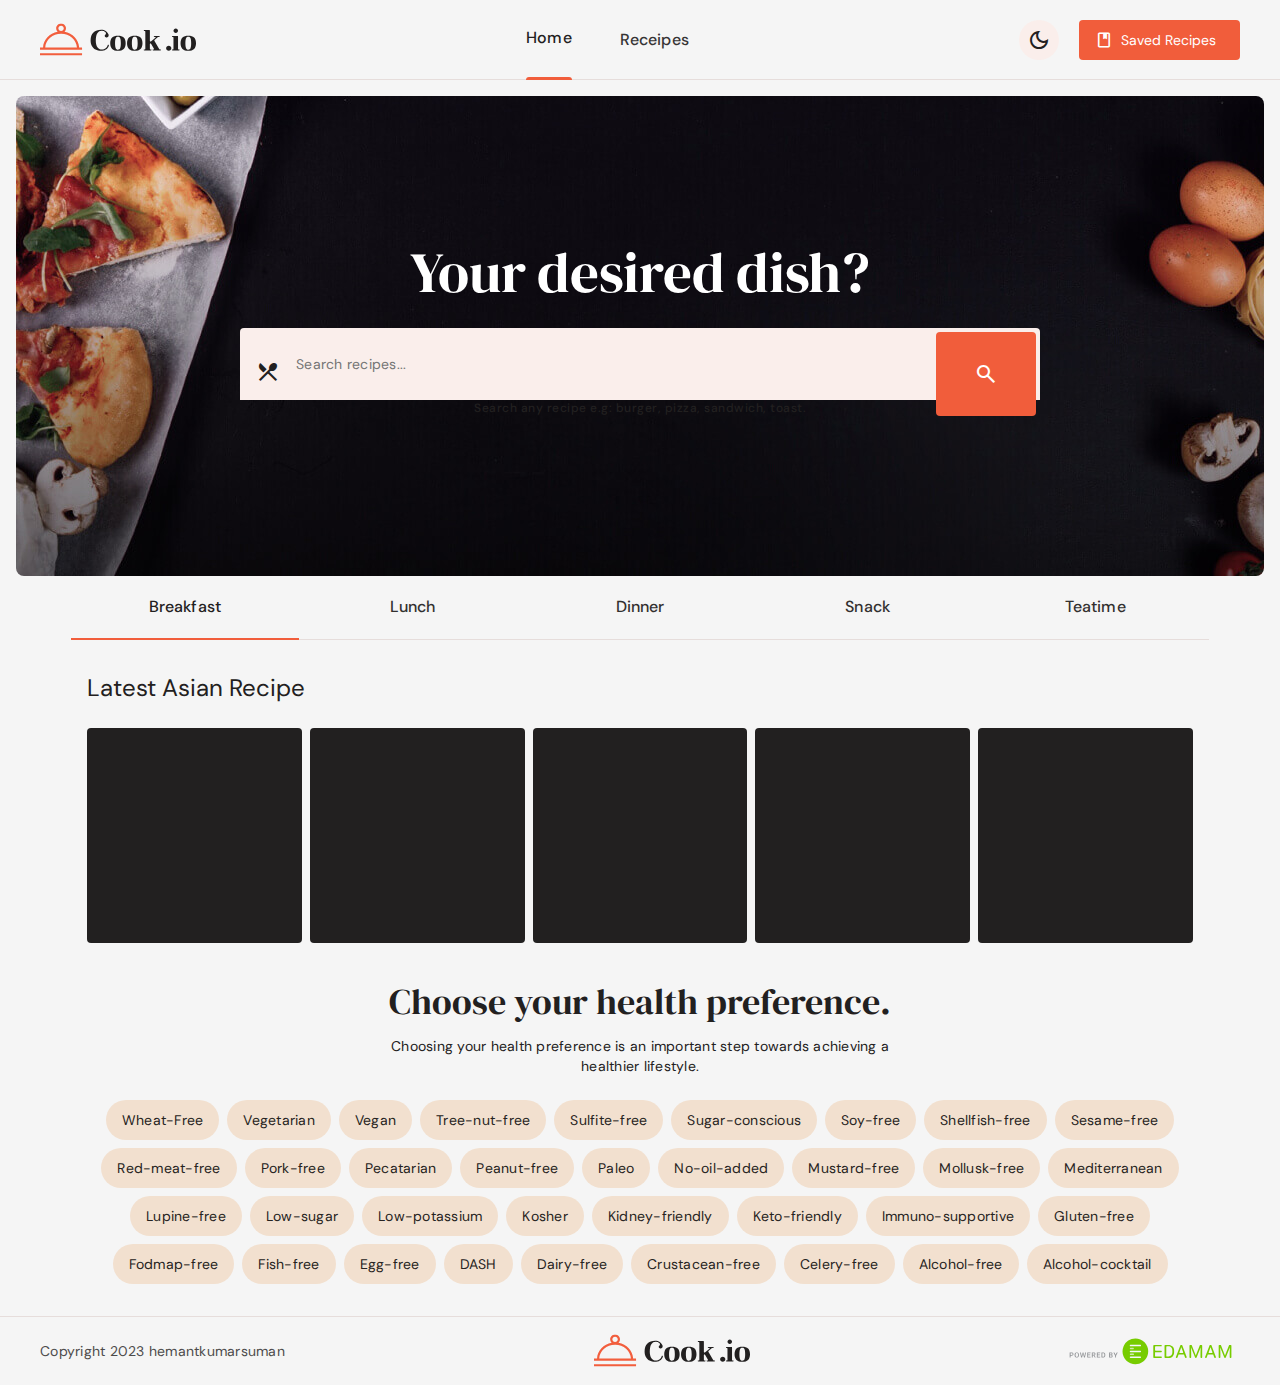
<file: cook.io/index.html>
<!DOCTYPE html>
<html lang="en" data-theme="light">
<head>
    <meta charset="UTF-8">
    <meta http-equiv="X-UA-Compatible" content="IE=edge">
    <meta name="viewport" content="width=device-width, initial-scale=1.0">

    <title>Cook.io - Cooking made easy.</title>
    <link rel="shortcut icon" href="./favicon.svg" type="image/svg+xml">

    <!-- theme JS -->
    <script src="./assets/js/theme.js"></script>

    <!-- google fonts -->
    <link rel="preconnect" href="https://fonts.googleapis.com">
    <link rel="preconnect" href="https://fonts.gstatic.com" crossorigin>
    <link href="https://fonts.googleapis.com/css2?family=DM+Sans:wght@400;500&family=DM+Serif+Display&display=swap" rel="stylesheet">

    <!-- material icon -->
    <link rel="stylesheet"
    href="https://fonts.googleapis.com/css2?family=Material+Symbols+Outlined:opsz,wght,FILL,GRAD@24,400,0..1,0" />

    <!-- custom css -->
    <link rel="stylesheet" href="./assets/css/style.css">

    <!-- custom JS -->
    <script src="./assets/js/global.js" type="module"></script>
    <script src="./assets/js/home.js" type="module"></script>
</head>


<body>
    
    <!-- Header -->
    <header class="header" data-header>
        <a href="/" class="logo">
            <img src="./assets/images/logo-light.svg" width="156" height="32" alt="Cook.io" class="logo-light">
            <img src="./assets/images/logo-dark.svg"  width="156" height="32" alt="Cook.io" class="logo-dark">
        </a>

        <nav class="navbar">
            <ul class="navbar-list">
                <li>
                    <a href="/" class="navbar-link title-small has-state active">Home</a>
                </li>

                <li>
                    <a href="./recipes.html" class="navbar-link title-small has-state">Receipes</a>
                </li>
            </ul>
        </nav>

        <button class="icon-btn theme-switch has-state" aria-pressed="false" aria-label="Toggle light and dark theme" data-theme-btn>
            <span class="material-symbols-outlined light-icon" aria-hidden="true">light_mode</span>
            <span class="material-symbols-outlined dark-icon" aria-hidden="true">dark_mode</span>
        </button>

        <a href="./saved-recipes.html" class="btn btn-primary has-icon">
            <span class="material-symbols-outlined" aria-hidden="true">book</span>
            <span class="span">Saved Recipes</span>
        </a>
    </header>

    <!-- Navigation for mobile -->
    <nav class="mobile-nav" aria-label="primary">
        <ul class="nav-list">
            <li class="nav-item">
                <a href="./recipes.html" class="nav-link">
                    <span class="item-icon">
                        <span class="material-symbols-outlined" aria-hidden="true">lunch_dining</span>
                    </span>
                    <span class="label-medium">Recipes</span>
                </a>
            </li>

            <li class="nav-item">
                <a href="#" class="nav-link" aria-current="true">
                    <span class="item-icon">
                        <span class="material-symbols-outlined" aria-hidden="true">home</span>
                    </span>
                    <span class="label-medium">Home</span>
                </a>
            </li>

            <li class="nav-item">
                <a href="./saved-recipes.html" class="nav-link">
                    <span class="item-icon">
                        <span class="material-symbols-outlined" aria-hidden="true">book</span>
                    </span>
                    <span class="label-medium">Saved</span>
                </a>
            </li>
        </ul>
    </nav>   
    
    <main>
        <article>
            <!-- hero section -->
            <section class="hero" aria-label="banner">

                <div class="banner-card">

                    <h1 class="display-large">Your desired dish?</h1>
                    <div class="search-wrapper" data-search-form>

                        <span class="material-symbols-outlined leading-icon" aria-hidden="true">local_dining</span>

                        <input type="search" name="search" aria-label="Search recipes" placeholder="Search recipes..." class="search-field body-medium" 
                        data-search-field>
                        <button class="search-submit" aria-label="Submit" data-search-btn>
                            <span class="material-symbols-outlined" aria-hidden="true">search</span>
                        </button>

                        <p class="label-medium">
                            Search any recipe e.g: burger, pizza, sandwich, toast.
                        </p>
                    </div>

                </div>
            </section>



            <!-- TAB -->
            <section class="section tab">
                <div class="container">

                    <div class="tab-list" data-tab-list role="tablist" aria-label="Meal type">
                        <button class="tab-btn title-small" role="tab" id="tab-1" tabindex="0" aria-controls="panel-1" aria-selected="true" data-tab-btn>
                            Breakfast
                        </button>

                        <button class="tab-btn title-small" role="tab" id="tab-2" tabindex="1" aria-controls="panel-2" aria-selected="false" data-tab-btn>
                            Lunch
                        </button>

                        <button class="tab-btn title-small" role="tab" id="tab-3" tabindex="2" aria-controls="panel-3" aria-selected="false" data-tab-btn>
                            Dinner
                        </button>

                        <button class="tab-btn title-small" role="tab" id="tab-4" tabindex="3" aria-controls="panel-4" aria-selected="false" data-tab-btn>
                            Snack
                        </button>

                        <button class="tab-btn title-small" role="tab" id="tab-5" tabindex="4" aria-controls="panel-5" aria-selected="false" data-tab-btn>
                            Teatime
                        </button>
                    </div>


                    <div class="tab-panel" role="tabpanel" id="panel-1" aria-labelledby="tab-1" tabindex="0" data-tab-panel>
                        <!-- Breakfast -> Replace BreakFast with actual breakfast image -->
                        <!-- <div class="grid-list"> -->

                            <!-- export in global.js -->

                            <!-- <div class="card skeleton-card">

                                <div class="skeleton card-banner">

                                    <div class="card-body">
                                        <div class="skeleton card-title"></div>
                                        <div class="skeleton card-text"></div>
                                    </div>
                                </div>
                            </div> -->

                            <!-- <div class="card">
                                <figure class="card-media img-holder">
                                    <img src="./assets/images/recipe.jpg" width="200" height="200" loading="lazy" alt="Recipe name" class="img-cover">
                                </figure>

                                <div class="card-body">
                                    <h3 class="title-small">
                                        <a href="./detail.html" class="card-link" >Lorem ipsum, dolor sit amet consectetur adipisicing elit.
                                             Molestias omnis accusamus asperiores provident quisquam ea harum molestiae, 
                                             architecto aut aliquid.
                                        </a>
                                    </h3>

                                    <div class="meta-wrapper">

                                        <div class="meta-item">
                                            <span class="material-symbols-outlined" aria-hidden="true">schedule</span>

                                            <span class="label-medium">2 minutes</span>
                                        </div>

                                        <button class="icon-btn has-state removed" aria-label="Add to saved recipe">
                                            <span class="material-symbols-outlined bookmark-add" aria-hidden="true">bookmark_add</span>
                                            <span class="material-symbols-outlined bookmark" aria-hidden="true">bookmark</span>
                                        </button>
                                    </div>


                                </div>
                            </div> -->
                        <!-- </div> -->

                        <!-- <a href="./recipes.html" class="btn btn-secondary label-large has-state">Show more</a> -->
                    </div>

                    <div class="tab-panel" role="tabpanel" id="panel-2" aria-labelledby="tab-2" tabindex="0" data-tab-panel hidden>
                        Lunch
                    </div>

                    <div class="tab-panel" role="tabpanel" id="panel-3" aria-labelledby="tab-3" tabindex="0" data-tab-panel hidden>
                        Dinner
                    </div>

                    <div class="tab-panel" role="tabpanel" id="panel-4" aria-labelledby="tab-4" tabindex="0" data-tab-panel hidden>
                        Snack
                    </div>

                    <div class="tab-panel" role="tabpanel" id="panel-5" aria-labelledby="tab-5" tabindex="0" data-tab-panel hidden>
                        Teatime
                    </div>
                </div>
            </section>



            <!-- RECIPE SLIDER -->

            <section class="section slider-section" aria-labelledby="slider-label-1" data-slider-section>

                <!-- <div class="container">

                    <h2 class="section-title headline-small" id="slider-label-1">Latest Asian Recipe</h2>

                    <div class="slider">
                        <ul class="slider-wrapper" data-slider-wrapper>

                            <li class="slider-item">

                                <div class="card">
                                    <figure class="card-media img-holder">
                                        <img src="./assets/images/recipe.jpg" width="200" height="200" loading="lazy" alt="Recipe name" class="img-cover">
                                    </figure>
    
                                    <div class="card-body">
                                        <h3 class="title-small">
                                            <a href="./detail.html" class="card-link" >Lorem ipsum, dolor sit amet consectetur adipisicing elit.
                                                 Molestias omnis accusamus asperiores provident quisquam ea harum molestiae, 
                                                 architecto aut aliquid.
                                            </a>
                                        </h3>
    
                                        <div class="meta-wrapper">
    
                                            <div class="meta-item">
                                                <span class="material-symbols-outlined" aria-hidden="true">schedule</span>
    
                                                <span class="label-medium">2 minutes</span>
                                            </div>
    
                                            <button class="icon-btn has-state removed" aria-label="Add to saved recipe">
                                                <span class="material-symbols-outlined bookmark-add" aria-hidden="true">bookmark_add</span>
                                                <span class="material-symbols-outlined bookmark" aria-hidden="true">bookmark</span>
                                            </button>
                                        </div>
    
    
                                    </div>
                                </div>

                            </li>

                            <li class="slider-item">

                                <div class="card">
                                    <figure class="card-media img-holder">
                                        <img src="./assets/images/recipe.jpg" width="200" height="200" loading="lazy" alt="Recipe name" class="img-cover">
                                    </figure>
    
                                    <div class="card-body">
                                        <h3 class="title-small">
                                            <a href="./detail.html" class="card-link" >Lorem ipsum, dolor sit amet consectetur adipisicing elit.
                                                 Molestias omnis accusamus asperiores provident quisquam ea harum molestiae, 
                                                 architecto aut aliquid.
                                            </a>
                                        </h3>
    
                                        <div class="meta-wrapper">
    
                                            <div class="meta-item">
                                                <span class="material-symbols-outlined" aria-hidden="true">schedule</span>
    
                                                <span class="label-medium">2 minutes</span>
                                            </div>
    
                                            <button class="icon-btn has-state removed" aria-label="Add to saved recipe">
                                                <span class="material-symbols-outlined bookmark-add" aria-hidden="true">bookmark_add</span>
                                                <span class="material-symbols-outlined bookmark" aria-hidden="true">bookmark</span>
                                            </button>
                                        </div>
    
    
                                    </div>
                                </div>

                            </li>

                            <li class="slider-item">

                                <div class="card">
                                    <figure class="card-media img-holder">
                                        <img src="./assets/images/recipe.jpg" width="200" height="200" loading="lazy" alt="Recipe name" class="img-cover">
                                    </figure>
    
                                    <div class="card-body">
                                        <h3 class="title-small">
                                            <a href="./detail.html" class="card-link" >Lorem ipsum, dolor sit amet consectetur adipisicing elit.
                                                 Molestias omnis accusamus asperiores provident quisquam ea harum molestiae, 
                                                 architecto aut aliquid.
                                            </a>
                                        </h3>
    
                                        <div class="meta-wrapper">
    
                                            <div class="meta-item">
                                                <span class="material-symbols-outlined" aria-hidden="true">schedule</span>
    
                                                <span class="label-medium">2 minutes</span>
                                            </div>
    
                                            <button class="icon-btn has-state removed" aria-label="Add to saved recipe">
                                                <span class="material-symbols-outlined bookmark-add" aria-hidden="true">bookmark_add</span>
                                                <span class="material-symbols-outlined bookmark" aria-hidden="true">bookmark</span>
                                            </button>
                                        </div>
    
    
                                    </div>
                                </div>

                            </li>

                            <li class="slider-item">

                                <div class="card">
                                    <figure class="card-media img-holder">
                                        <img src="./assets/images/recipe.jpg" width="200" height="200" loading="lazy" alt="Recipe name" class="img-cover">
                                    </figure>
    
                                    <div class="card-body">
                                        <h3 class="title-small">
                                            <a href="./detail.html" class="card-link" >Lorem ipsum, dolor sit amet consectetur adipisicing elit.
                                                 Molestias omnis accusamus asperiores provident quisquam ea harum molestiae, 
                                                 architecto aut aliquid.
                                            </a>
                                        </h3>
    
                                        <div class="meta-wrapper">
    
                                            <div class="meta-item">
                                                <span class="material-symbols-outlined" aria-hidden="true">schedule</span>
    
                                                <span class="label-medium">2 minutes</span>
                                            </div>
    
                                            <button class="icon-btn has-state removed" aria-label="Add to saved recipe">
                                                <span class="material-symbols-outlined bookmark-add" aria-hidden="true">bookmark_add</span>
                                                <span class="material-symbols-outlined bookmark" aria-hidden="true">bookmark</span>
                                            </button>
                                        </div>
    
    
                                    </div>
                                </div>

                            </li> -->

                            <!-- <li class="slider-item" data-slider-item>
                                <a href="./recipes.html" class="load-more-card has-state">
                                    <span class="label-large">Show more</span>

                                    <span class="material-symbols-outlined" aria-hidden="true">navigate_next</span>

                                </a>
                            </li>

                        </ul> -->

                    <!-- </div>
                </div>

                <div class="container">

                    <h2 class="section-title headline-small" id="slider-label-1">Latest French Recipe</h2>

                    <div class="slider">
                        <ul class="slider-wrapper" data-slider-wrapper>

                            <li class="slider-item">

                                <div class="card">
                                    <figure class="card-media img-holder">
                                        <img src="./assets/images/recipe.jpg" width="200" height="200" loading="lazy" alt="Recipe name" class="img-cover">
                                    </figure>
    
                                    <div class="card-body">
                                        <h3 class="title-small">
                                            <a href="./detail.html" class="card-link" >Lorem ipsum, dolor sit amet consectetur adipisicing elit.
                                                 Molestias omnis accusamus asperiores provident quisquam ea harum molestiae, 
                                                 architecto aut aliquid.
                                            </a>
                                        </h3>
    
                                        <div class="meta-wrapper">
    
                                            <div class="meta-item">
                                                <span class="material-symbols-outlined" aria-hidden="true">schedule</span>
    
                                                <span class="label-medium">2 minutes</span>
                                            </div>
    
                                            <button class="icon-btn has-state removed" aria-label="Add to saved recipe">
                                                <span class="material-symbols-outlined bookmark-add" aria-hidden="true">bookmark_add</span>
                                                <span class="material-symbols-outlined bookmark" aria-hidden="true">bookmark</span>
                                            </button>
                                        </div>
    
    
                                    </div>
                                </div>

                            </li>

                            <li class="slider-item">

                                <div class="card">
                                    <figure class="card-media img-holder">
                                        <img src="./assets/images/recipe.jpg" width="200" height="200" loading="lazy" alt="Recipe name" class="img-cover">
                                    </figure>
    
                                    <div class="card-body">
                                        <h3 class="title-small">
                                            <a href="./detail.html" class="card-link" >Lorem ipsum, dolor sit amet consectetur adipisicing elit.
                                                 Molestias omnis accusamus asperiores provident quisquam ea harum molestiae, 
                                                 architecto aut aliquid.
                                            </a>
                                        </h3>
    
                                        <div class="meta-wrapper">
    
                                            <div class="meta-item">
                                                <span class="material-symbols-outlined" aria-hidden="true">schedule</span>
    
                                                <span class="label-medium">2 minutes</span>
                                            </div>
    
                                            <button class="icon-btn has-state removed" aria-label="Add to saved recipe">
                                                <span class="material-symbols-outlined bookmark-add" aria-hidden="true">bookmark_add</span>
                                                <span class="material-symbols-outlined bookmark" aria-hidden="true">bookmark</span>
                                            </button>
                                        </div>
    
    
                                    </div>
                                </div>

                            </li>

                            <li class="slider-item">

                                <div class="card">
                                    <figure class="card-media img-holder">
                                        <img src="./assets/images/recipe.jpg" width="200" height="200" loading="lazy" alt="Recipe name" class="img-cover">
                                    </figure>
    
                                    <div class="card-body">
                                        <h3 class="title-small">
                                            <a href="./detail.html" class="card-link" >Lorem ipsum, dolor sit amet consectetur adipisicing elit.
                                                 Molestias omnis accusamus asperiores provident quisquam ea harum molestiae, 
                                                 architecto aut aliquid.
                                            </a>
                                        </h3>
    
                                        <div class="meta-wrapper">
    
                                            <div class="meta-item">
                                                <span class="material-symbols-outlined" aria-hidden="true">schedule</span>
    
                                                <span class="label-medium">2 minutes</span>
                                            </div>
    
                                            <button class="icon-btn has-state removed" aria-label="Add to saved recipe">
                                                <span class="material-symbols-outlined bookmark-add" aria-hidden="true">bookmark_add</span>
                                                <span class="material-symbols-outlined bookmark" aria-hidden="true">bookmark</span>
                                            </button>
                                        </div>
    
    
                                    </div>
                                </div>

                            </li>

                            <li class="slider-item">

                                <div class="card">
                                    <figure class="card-media img-holder">
                                        <img src="./assets/images/recipe.jpg" width="200" height="200" loading="lazy" alt="Recipe name" class="img-cover">
                                    </figure>
    
                                    <div class="card-body">
                                        <h3 class="title-small">
                                            <a href="./detail.html" class="card-link" >Lorem ipsum, dolor sit amet consectetur adipisicing elit.
                                                 Molestias omnis accusamus asperiores provident quisquam ea harum molestiae, 
                                                 architecto aut aliquid.
                                            </a>
                                        </h3>
    
                                        <div class="meta-wrapper">
    
                                            <div class="meta-item">
                                                <span class="material-symbols-outlined" aria-hidden="true">schedule</span>
    
                                                <span class="label-medium">2 minutes</span>
                                            </div>
    
                                            <button class="icon-btn has-state removed" aria-label="Add to saved recipe">
                                                <span class="material-symbols-outlined bookmark-add" aria-hidden="true">bookmark_add</span>
                                                <span class="material-symbols-outlined bookmark" aria-hidden="true">bookmark</span>
                                            </button>
                                        </div>
    
    
                                    </div>
                                </div>

                            </li>

                            <li class="slider-item" data-slider-item>
                                <a href="./recipes.html" class="load-more-card has-state">
                                    <span class="label-large">Show more</span>

                                    <span class="material-symbols-outlined" aria-hidden="true">navigate_next</span>

                                </a>
                            </li>

                        </ul>

                    </div>
                </div> --> -->
            </section>



            <!-- TAGS -->
            <section class="section tag" aria-labelledby="tag-label">
                <div class="container">

                    <h2 class="section-title display-small" id="tag-label">Choose your health preference.</h2>

                    <p class="body-medium section-text">
                        Choosing your health preference is an important step towards achieving a healthier lifestyle.
                    </p>

                    <div class="tag-list">

                        <a href="./recipes.html?health=wheat-free" class="badge-btn body-medium has-state">Wheat-Free</a>

                        <a href="./recipes.html?health=vegetarian" class="badge-btn body-medium has-state">Vegetarian</a>

                        <a href="./recipes.html?health=vegan" class="badge-btn body-medium has-state">Vegan</a>  

                        <a href="./recipes.html?health=tree-nut-free" class="badge-btn body-medium has-state">Tree-nut-free</a>

                        <a href="./recipes.html?health=sulfite-free" class="badge-btn body-medium has-state">Sulfite-free</a>

                        <a href="./recipes.html?health=sugar-conscious" class="badge-btn body-medium has-state">Sugar-conscious</a>

                        <a href="./recipes.html?health=soy-free" class="badge-btn body-medium has-state">Soy-free</a>

                        <a href="./recipes.html?health=shellfish-free" class="badge-btn body-medium has-state">Shellfish-free</a>

                        <a href="./recipes.html?health=sesame-free" class="badge-btn body-medium has-state">Sesame-free</a>

                        <a href="./recipes.html?health=red-meat-free" class="badge-btn body-medium has-state">Red-meat-free</a> 

                        <a href="./recipes.html?health=pork-free" class="badge-btn body-medium has-state">Pork-free</a> 

                        <a href="./recipes.html?health=pecatarian" class="badge-btn body-medium has-state">Pecatarian</a> 

                        <a href="./recipes.html?health=peanut-free" class="badge-btn body-medium has-state">Peanut-free</a> 

                        <a href="./recipes.html?health=paleo" class="badge-btn body-medium has-state">Paleo</a> 

                        <a href="./recipes.html?health=No-oil-added" class="badge-btn body-medium has-state">No-oil-added</a> 

                        <a href="./recipes.html?health=mustard-free" class="badge-btn body-medium has-state">Mustard-free</a> 

                        <a href="./recipes.html?health=mollusk-free" class="badge-btn body-medium has-state">Mollusk-free</a> 

                        <a href="./recipes.html?health=Mediterranean" class="badge-btn body-medium has-state">Mediterranean</a> 

                        <a href="./recipes.html?health=lupine-free" class="badge-btn body-medium has-state">Lupine-free</a> 

                        <a href="./recipes.html?health=low-sugar" class="badge-btn body-medium has-state">Low-sugar</a> 

                        <a href="./recipes.html?health=low-potassium" class="badge-btn body-medium has-state">Low-potassium</a> 

                        <a href="./recipes.html?health=kosher" class="badge-btn body-medium has-state">Kosher</a> 

                        <a href="./recipes.html?health=kidney-friendly" class="badge-btn body-medium has-state">Kidney-friendly</a> 

                        <a href="./recipes.html?health=keto-friendly" class="badge-btn body-medium has-state">Keto-friendly</a> 

                        <a href="./recipes.html?health=immuno-supportive" class="badge-btn body-medium has-state">Immuno-supportive</a> 

                        <a href="./recipes.html?health=gluten-free" class="badge-btn body-medium has-state">Gluten-free</a> 

                        <a href="./recipes.html?health=fodmap-free" class="badge-btn body-medium has-state">Fodmap-free</a> 

                        <a href="./recipes.html?health=fish-free" class="badge-btn body-medium has-state">Fish-free</a> 

                        <a href="./recipes.html?health=egg-free" class="badge-btn body-medium has-state">Egg-free</a> 

                        <a href="./recipes.html?health=DASH" class="badge-btn body-medium has-state">DASH</a> 

                        <a href="./recipes.html?health=dairy-free" class="badge-btn body-medium has-state">Dairy-free</a> 

                        <a href="./recipes.html?health=crustacean-free" class="badge-btn body-medium has-state">Crustacean-free</a> 

                        <a href="./recipes.html?health=celery-free" class="badge-btn body-medium has-state">Celery-free</a> 

                        <a href="./recipes.html?health=alcohol-free" class="badge-btn body-medium has-state">Alcohol-free</a> 

                        <a href="./recipes.html?health=alcohol-cocktail" class="badge-btn body-medium has-state">Alcohol-cocktail</a> 

                    </div>

                </div>
            </section>
            
        </article>
    </main>


    <!-- FOOTER -->

    <footer class="footer">

        <p class="copyright body-medium">Copyright 2023 hemantkumarsuman</p>

        <a href="/" class="logo">
            <img src="./assets/images/logo-light.svg" width="156" height="32" alt="Cook.io" class="logo-light">
            <img src="./assets/images/logo-dark.svg"  width="156" height="32" alt="Cook.io" class="logo-dark">
        </a>

        <a href="href = https://www.edamam.com/" target="_blank" class="admam">

            <img src="./assets/images/edamam.svg" width="200" height="40" loading="lazy" alt="edamam free recipe api">

        </a>

    </footer>
    
</body>
</html>
</file>
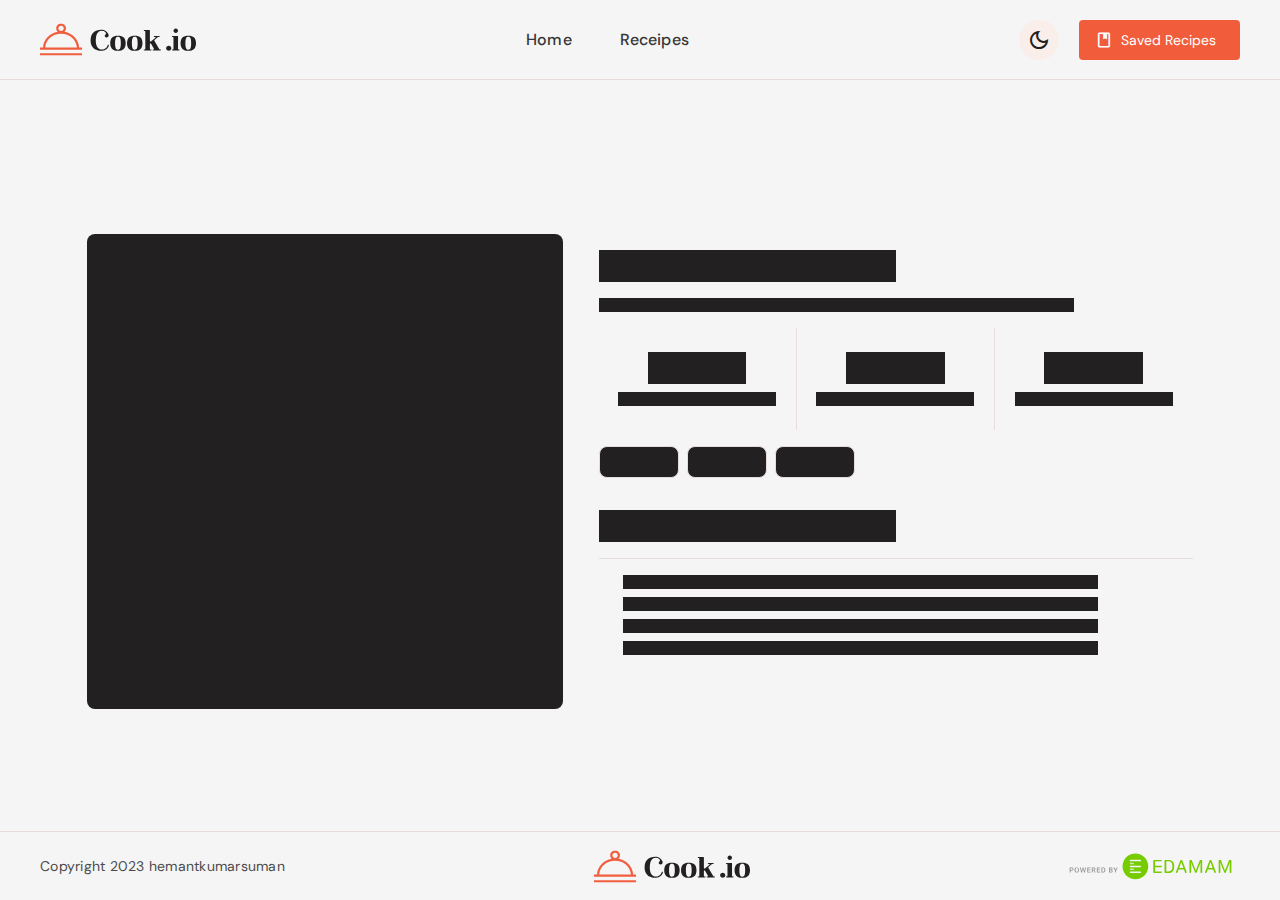
<file: cook.io/detail.html>
<!-- Copy from index.html code  -->
<!DOCTYPE html>
<html lang="en" data-theme="light">
<head>
    <meta charset="UTF-8">
    <meta http-equiv="X-UA-Compatible" content="IE=edge">
    <meta name="viewport" content="width=device-width, initial-scale=1.0">

    <title>cook.io.</title>
    <link rel="shortcut icon" href="./favicon.svg" type="image/svg+xml">

    <!-- theme JS -->
    <script src="./assets/js/theme.js"></script>

    <!-- google fonts -->
    <link rel="preconnect" href="https://fonts.googleapis.com">
    <link rel="preconnect" href="https://fonts.gstatic.com" crossorigin>
    <link href="https://fonts.googleapis.com/css2?family=DM+Sans:wght@400;500&family=DM+Serif+Display&display=swap" rel="stylesheet">

    <!-- material icon -->
    <link rel="stylesheet"
    href="https://fonts.googleapis.com/css2?family=Material+Symbols+Outlined:opsz,wght,FILL,GRAD@24,400,0..1,0" />

    <!-- custom css -->
    <link rel="stylesheet" href="./assets/css/style.css">

    <!-- custom JS -->
    <script src="./assets/js/global.js" type="module"></script>
    <script src="./assets/js/detail.js" type="module"></script>
</head>


<body>
    
    <!-- Header -->
    <header class="header" data-header>
        <a href="/" class="logo">
            <img src="./assets/images/logo-light.svg" width="156" height="32" alt="Cook.io" class="logo-light">
            <img src="./assets/images/logo-dark.svg"  width="156" height="32" alt="Cook.io" class="logo-dark">
        </a>

        <nav class="navbar">
            <ul class="navbar-list">
                <li>
                    <a href="/" class="navbar-link title-small has-state">Home</a>
                </li>

                <li>
                    <a href="./recipes.html" class="navbar-link title-small has-state">Receipes</a>
                </li>
            </ul>
        </nav>

        <button class="icon-btn theme-switch has-state" aria-pressed="false" aria-label="Toggle light and dark theme" data-theme-btn>
            <span class="material-symbols-outlined light-icon" aria-hidden="true">light_mode</span>
            <span class="material-symbols-outlined dark-icon" aria-hidden="true">dark_mode</span>
        </button>

        <a href="./saved-recipes.html" class="btn btn-primary has-icon">
            <span class="material-symbols-outlined" aria-hidden="true">book</span>
            <span class="span">Saved Recipes</span>
        </a>
    </header>

    <!-- Navigation for mobile -->
    <nav class="mobile-nav" aria-label="primary">
        <ul class="nav-list">
            <li class="nav-item">
                <a href="./recipes.html" class="nav-link" >
                    <span class="item-icon">
                        <span class="material-symbols-outlined" aria-hidden="true">lunch_dining</span>
                    </span>
                    <span class="label-medium">Recipes</span>
                </a>
            </li>

            <li class="nav-item">
                <a href="/" class="nav-link" >
                    <span class="item-icon">
                        <span class="material-symbols-outlined" aria-hidden="true">home</span>
                    </span>
                    <span class="label-medium">Home</span>
                </a>
            </li>

            <li class="nav-item">
                <a href="./saved-recipes.html" class="nav-link">
                    <span class="item-icon">
                        <span class="material-symbols-outlined" aria-hidden="true">book</span>
                    </span>
                    <span class="label-medium">Saved</span>
                </a>
            </li>
        </ul>
    </nav>   
    
    <main class="detail-page-main">
        <article class="article container detail-page" data-detail-container>

            <!-- <figure class="detail-banner img-holder">

                <img src="./assets/images/detail-banner.jpg" width="300" height="300" class="img-cover" alt="Restaurant-Style Pan Seared Salmon">

            </figure>

            <div class="detail-content">

                <div class="title-wrapper">

                    <h1 class="display-small">Restaurant-Style Pan Seared Salmon</h1>

                    <button class="btn btn-secondary has-state has-icon removed">
                        <span class="material-symbols-outlined" aria-hidden="true">bookmark_add</span>
                        <span class="material-symbols-outlined" aria-hidden="true">bookmark</span>
                        <span class="label-large save-text">Save</span>
                        <span class="label-large unsaved-text">Unsaved</span>

                    </button>

                </div>

                <div class="detail-author label-large">
                    <span class="span">by Jenn Segal</span>
                </div>

                <div class="detail-stats">

                    <div class="stats-item">
                        <span class="display-medium">4</span>
                        <span class="label-medium">Ingredients</span>
                    </div>

                    <div class="stats-item">
                        <span class="display-medium">15</span>
                        <span class="label-medium">Minutes</span>
                    </div>

                    <div class="stats-item">
                        <span class="display-medium">384</span>
                        <span class="label-medium">Calories</span>
                    </div>

                    
                </div>

                <div class="tag-list">
                    <!-- <a href="./recipes.html" class="filter-chip has-state label-large">Fish & Seafood</a>
                    <a href="./recipes.html" class="filter-chip has-state label-large">American</a>
                    <a href="./recipes.html" class="filter-chip has-state label-large">Dinner</a>
                    <a href="./recipes.html" class="filter-chip has-state label-large">Salmon</a> -->
                <!-- </div> -->
<!-- 
                <h2 class="title-medium ingr-title">
                    Ingredients
                    <span class="label-medium">for 6 Servings</span>

                </h2>

                <ul class="body-large ingr-list">
                    <!-- <li class="ingr-item">
                        2 1/2 pounds skirt steak or sirloin flap steak
                    </li>

                    <li class="ingr-item">
                        Accompaniments: homemade burger buns ; homemade ketchup ; homemade mustard ; homemade pickle relish ; lettuce and tomato
                    </li> -->
                <!-- </ul>

            </div> --> 

            <div class="detail-banner detail-banner-skeleton skeleton"></div>

            <div class="detail-content detail-content-skeleton">

                <div class="titlie-wrapper">
                    <div class="title-skeleton skeleton"></div>                    
                </div>

                <div class="detail-author text-skeleton skeleton"></div>

                <div class="detail-stats">

                    <div class="stats-item">
                        <span class="skeleton title-skeleton"></span>
                        <span class="skeleton text-skeleton"></span>
                    </div>

                    <div class="stats-item">
                        <span class="skeleton title-skeleton"></span>
                        <span class="skeleton text-skeleton"></span>
                    </div>

                    <div class="stats-item">
                        <span class="skeleton title-skeleton"></span>
                        <span class="skeleton text-skeleton"></span>
                    </div>

                </div>

                <div class="tag-list">

                    <div class="filter-chip skeleton filter-chip-skeleton"></div>
                    <div class="filter-chip skeleton filter-chip-skeleton"></div>
                    <div class="filter-chip skeleton filter-chip-skeleton"></div>

                </div>

                <div class="ingr-title skeleton title-skeleton"></div>

                <div class="ingr-list">
                    <div class="ingr-item skeleton text-skeleton"></div>
                    <div class="ingr-item skeleton text-skeleton"></div>
                    <div class="ingr-item skeleton text-skeleton"></div>
                    <div class="ingr-item skeleton text-skeleton"></div>
                </div>

            </div>

        </article>
    </main>


    <!-- FOOTER -->

    <footer class="footer">

        <p class="copyright body-medium">Copyright 2023 hemantkumarsuman</p>

        <a href="/" class="logo">
            <img src="./assets/images/logo-light.svg" width="156" height="32" alt="Cook.io" class="logo-light">
            <img src="./assets/images/logo-dark.svg"  width="156" height="32" alt="Cook.io" class="logo-dark">
        </a>

        <a href="href = https://www.edamam.com/" target="_blank" class="admam">

            <img src="./assets/images/edamam.svg" width="200" height="40" loading="lazy" alt="edamam free recipe api">

        </a>

    </footer>
    
</body>
</html>
</file>
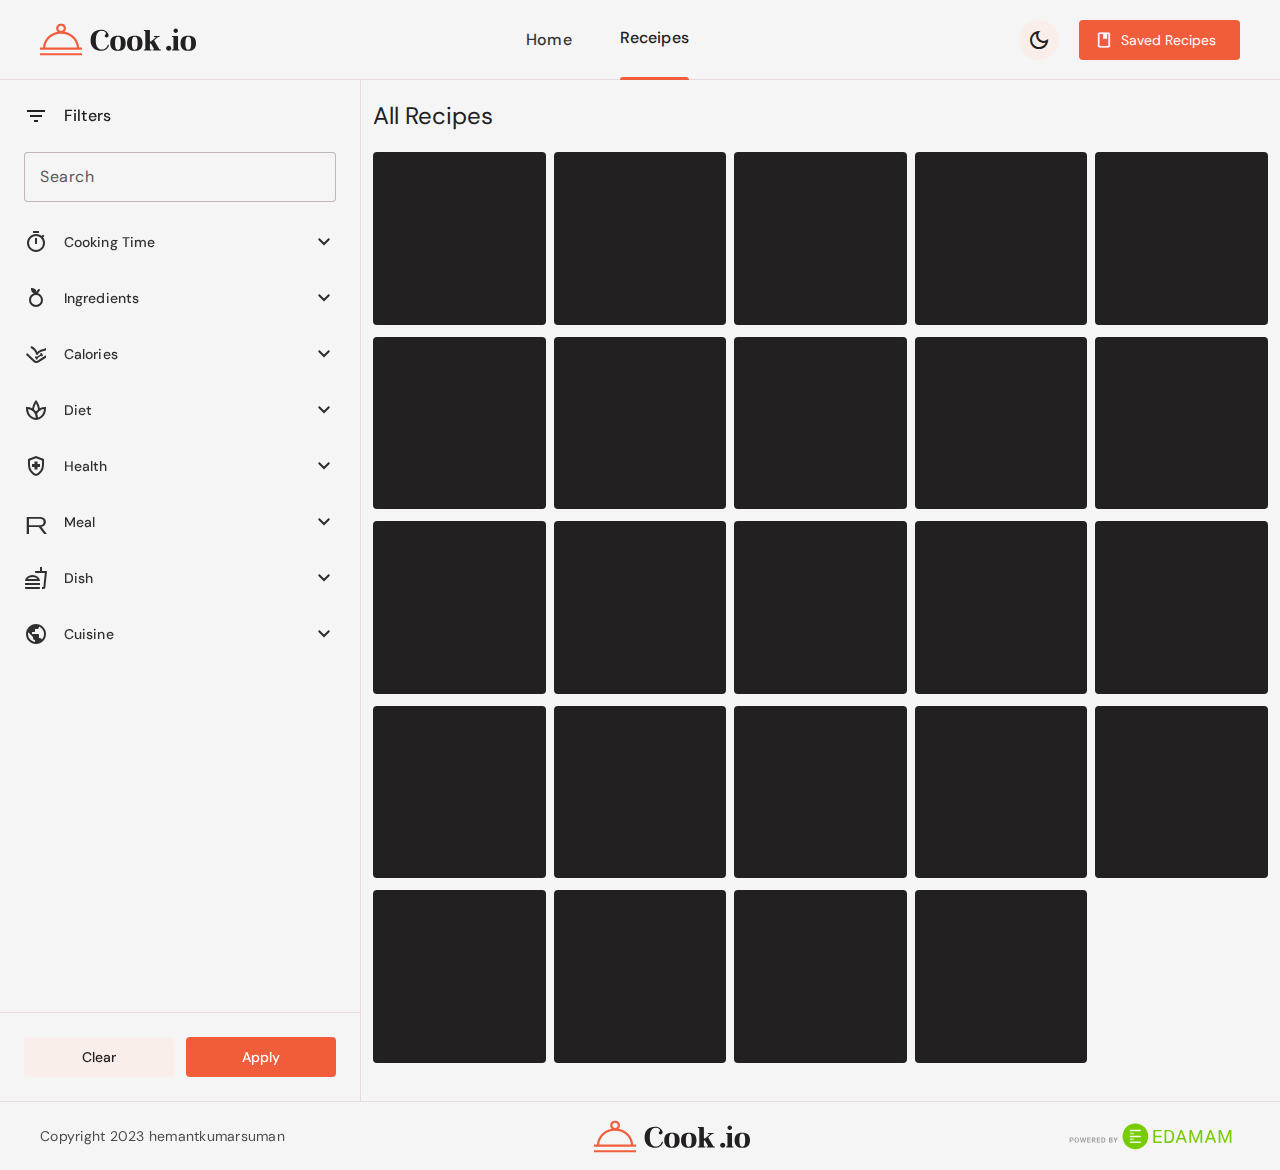
<file: cook.io/recipes.html>
<!-- Copy from index.html code  -->
<!DOCTYPE html>
<html lang="en" data-theme="light">
<head>
    <meta charset="UTF-8">
    <meta http-equiv="X-UA-Compatible" content="IE=edge">
    <meta name="viewport" content="width=device-width, initial-scale=1.0">

    <title>All Recipes - cook.io.</title>
    <link rel="shortcut icon" href="./favicon.svg" type="image/svg+xml">

    <!-- theme JS -->
    <script src="./assets/js/theme.js"></script>

    <!-- google fonts -->
    <link rel="preconnect" href="https://fonts.googleapis.com">
    <link rel="preconnect" href="https://fonts.gstatic.com" crossorigin>
    <link href="https://fonts.googleapis.com/css2?family=DM+Sans:wght@400;500&family=DM+Serif+Display&display=swap" rel="stylesheet">

    <!-- material icon -->
    <link rel="stylesheet"
    href="https://fonts.googleapis.com/css2?family=Material+Symbols+Outlined:opsz,wght,FILL,GRAD@24,400,0..1,0" />

    <!-- custom css -->
    <link rel="stylesheet" href="./assets/css/style.css">

    <!-- custom JS -->
    <script src="./assets/js/global.js" type="module"></script>
    <script src="./assets/js/recipes.js" type="module"></script>
</head>


<body>
    
    <!-- Header -->
    <header class="header" data-header>
        <a href="/" class="logo">
            <img src="./assets/images/logo-light.svg" width="156" height="32" alt="Cook.io" class="logo-light">
            <img src="./assets/images/logo-dark.svg"  width="156" height="32" alt="Cook.io" class="logo-dark">
        </a>

        <nav class="navbar">
            <ul class="navbar-list">
                <li>
                    <a href="/" class="navbar-link title-small has-state">Home</a>
                </li>

                <li>
                    <a href="#" class="navbar-link title-small has-state active">Receipes</a>
                </li>
            </ul>
        </nav>

        <button class="icon-btn theme-switch has-state" aria-pressed="false" aria-label="Toggle light and dark theme" data-theme-btn>
            <span class="material-symbols-outlined light-icon" aria-hidden="true">light_mode</span>
            <span class="material-symbols-outlined dark-icon" aria-hidden="true">dark_mode</span>
        </button>

        <a href="./saved-recipes.html" class="btn btn-primary has-icon">
            <span class="material-symbols-outlined" aria-hidden="true">book</span>
            <span class="span">Saved Recipes</span>
        </a>
    </header>

    <!-- Navigation for mobile -->
    <nav class="mobile-nav" aria-label="primary">
        <ul class="nav-list">
            <li class="nav-item">
                <a href="#" class="nav-link" aria-current="true">
                    <span class="item-icon">
                        <span class="material-symbols-outlined" aria-hidden="true">lunch_dining</span>
                    </span>
                    <span class="label-medium">Recipes</span>
                </a>
            </li>

            <li class="nav-item">
                <a href="/" class="nav-link" >
                    <span class="item-icon">
                        <span class="material-symbols-outlined" aria-hidden="true">home</span>
                    </span>
                    <span class="label-medium">Home</span>
                </a>
            </li>

            <li class="nav-item">
                <a href="./saved-recipes.html" class="nav-link">
                    <span class="item-icon">
                        <span class="material-symbols-outlined" aria-hidden="true">book</span>
                    </span>
                    <span class="label-medium">Saved</span>
                </a>
            </li>
        </ul>
    </nav>   
    
    <main>
        <article class="article recipe-page">

            <!-- FILTER BAR -->
            <div class="filter-bar" data-filter-bar>

                <div class="title-wrapper">

                    <span class="material-symbols-outlined" aria-hidden="true">filter_list</span>

                    <p class="title-medium">Filters</p>

                    <button class="icon-btn close-btn has-state" aria-label="Close filter bar" data-filter-toggler>
                        <span class="material-symbols-outlined" aria-hidden="true">close</span>
                    </button>

                </div>

                <div class="filter-content">

                    <div class="search-wrapper">

                        <div class="input-outlined">

                            <label for="search" class="body-large label">Search</label>

                            <input type="search" name="search" id="search" placeholder="Search recipe" class="input-field body-large">

                        </div>

                    </div>

                    <div class="accordion-container" data-accordion>

                        <button class="accordion-btn has-state" aria-controls="cook-time" aria-expanded="false" data-accordion-btn>
                            <span class="material-symbols-outlined" aria-hidden="true">timer</span>

                            <p class="label-large">Cooking Time</p>

                            <span class="material-symbols-outlined trailing-icon" aria-hidden="true">expand_more</span>
                        </button>

                        <div class="accordion-content" id="cook-time">
                            <div class="accordion-overflow" data-filter="time">

                                <label class="filter-chip label-large">
                                    &lt; 5minutes
                                    <input type="radio" name="cook-time" value="5" aria-label="5 or less minutes" class="checkbox">
                                </label>

                                <label class="filter-chip label-large">
                                    5 - 10 minutes
                                    <input type="radio" name="cook-time" value="5-10" aria-label="5 to 10 minutes" class="checkbox">
                                </label>

                                <label class="filter-chip label-large">
                                    10 - 20 minutes
                                    <input type="radio" name="cook-time" value="10-20" aria-label="10 to 20 minutes" class="checkbox">
                                </label>

                                <label class="filter-chip label-large">
                                    20 - 30 minutes
                                    <input type="radio" name="cook-time" value="20-30" aria-label="20 to 30 minutes" class="checkbox">
                                </label>

                                <label class="filter-chip label-large">
                                    30 - 40 minutes
                                    <input type="radio" name="cook-time" value="30-40" aria-label="30 to 40 minutes" class="checkbox">
                                </label>

                                <label class="filter-chip label-large">
                                    40 - 50 minutes
                                    <input type="radio" name="cook-time" value="40-50" aria-label="40 to 50 minutes" class="checkbox">
                                </label>

                                <label class="filter-chip label-large">
                                    50 - 60 minutes
                                    <input type="radio" name="cook-time" value="50-60" aria-label="50 to 60 minutes" class="checkbox">
                                </label>

                                <label class="filter-chip label-large">
                                    &gt; 1 hours
                                    <input type="radio" name="cook-time" value="60+" aria-label="1 or more hours" class="checkbox">
                                </label>

                            </div>
                        </div>
                        
                    </div>

                    <div class="accordion-container" data-accordion>

                        <button class="accordion-btn has-state" aria-controls="ingr" aria-expanded="false" data-accordion-btn>
                            <span class="material-symbols-outlined" aria-hidden="true">nutrition</span>

                            <p class="label-large">Ingredients</p>

                            <span class="material-symbols-outlined trailing-icon" aria-hidden="true">expand_more</span>
                        </button>

                        <div class="accordion-content" id="ingr">
                            <div class="accordion-overflow" data-filter="ingr">

                                <label class="filter-chip label-large">
                                    &lt; 5 ingredients
                                    <input type="radio" name="ingr" value="5" aria-label="5 or less ingredients" class="checkbox">
                                </label>

                                <label class="filter-chip label-large">
                                    5 - 10 ingredients
                                    <input type="radio" name="ingr" value="5-10" aria-label="5 to 10 ingredients" class="checkbox">
                                </label>

                                <label class="filter-chip label-large">
                                    10 - 20 ingredients
                                    <input type="radio" name="ingr" value="10-20" aria-label="10 to 20 ingredients" class="checkbox">
                                </label>

                                <label class="filter-chip label-large">
                                    20 - 30 ingredients
                                    <input type="radio" name="ingr" value="20-30" aria-label="20 to 30 ingredients" class="checkbox">
                                </label>                                

                                <label class="filter-chip label-large">
                                    &gt; 30 ingredients
                                    <input type="radio" name="ingr" value="30+" aria-label="30 or more ingredients" class="checkbox">
                                </label>

                            </div>
                        </div>
                        
                    </div>

                    <div class="accordion-container" data-accordion>

                        <button class="accordion-btn has-state" aria-controls="calories" aria-expanded="false" data-accordion-btn>
                            <span class="material-symbols-outlined" aria-hidden="true">ulna_radius_alt</span>

                            <p class="label-large">Calories</p>

                            <span class="material-symbols-outlined trailing-icon" aria-hidden="true">expand_more</span>
                        </button>

                        <div class="accordion-content" id="calories">
                            <div class="accordion-overflow" data-filter="calories">

                                <label class="filter-chip label-large">
                                    &lt; 50 calories
                                    <input type="radio" name="calories" value="50 or less" aria-label="50 or less calories" class="checkbox">
                                </label>

                                <label class="filter-chip label-large">
                                    50 - 100 calories
                                    <input type="radio" name="calories" value="50-100" aria-label="50 to 100 calories" class="checkbox">
                                </label>

                                <label class="filter-chip label-large">
                                    100 - 200 calories
                                    <input type="radio" name="calories" value="100-200" aria-label="100 to 200 calories" class="checkbox">
                                </label>

                                <label class="filter-chip label-large">
                                    200 - 300 calories
                                    <input type="radio" name="calories" value="200-300" aria-label="200 to 300 calories" class="checkbox">
                                </label>   
                                
                                <label class="filter-chip label-large">
                                    300 - 400 calories
                                    <input type="radio" name="calories" value="300-400" aria-label="300 to 400 calories" class="checkbox">
                                </label>   

                                <label class="filter-chip label-large">
                                    400 - 500 calories
                                    <input type="radio" name="calories" value="400-500" aria-label="400 to 500 calories" class="checkbox">
                                </label>   

                                 

                                <label class="filter-chip label-large">
                                    &gt; 500 calories
                                    <input type="radio" name="calories" value="500+" aria-label="500 or more calories" class="checkbox">
                                </label>

                            </div>
                        </div>
                        
                    </div>

                    <div class="accordion-container" data-accordion>

                        <button class="accordion-btn has-state" aria-controls="diet" aria-expanded="false" data-accordion-btn>
                            <span class="material-symbols-outlined" aria-hidden="true">spa</span>

                            <p class="label-large">Diet</p>

                            <span class="material-symbols-outlined trailing-icon" aria-hidden="true">expand_more</span>
                        </button>

                        <div class="accordion-content" id="diet">
                            <div class="accordion-overflow" data-filter="diet">

                                <label class="filter-chip label-large">
                                    Balanced
                                    <input type="checkbox" name="Balanced" aria-label="Balanced" value="balanced" class="checkbox">
                                </label>

                                <label class="filter-chip label-large">
                                    High Fiber
                                    <input type="checkbox" name="High Fiber" aria-label="High Fiber" value="high-fiber" class="checkbox">
                                </label>

                                <label class="filter-chip label-large">
                                    High Protein
                                    <input type="checkbox" name="High Protein" aria-label="High Protein" value="high-protein" class="checkbox">
                                </label>

                                <label class="filter-chip label-large">
                                    Low Carb
                                    <input type="checkbox" name="Low Carb" aria-label="Low Carb" value="low-carb" class="checkbox">
                                </label>

                                <label class="filter-chip label-large">
                                    Low Fat
                                    <input type="checkbox" name="Low Fat" aria-label="Low Fat" value="low-fat" class="checkbox">
                                </label>

                                <label class="filter-chip label-large">
                                    Low Sodium
                                    <input type="checkbox" name="Low Sodium" aria-label="Low Sodium" value="low-sodium" class="checkbox">
                                </label>

                            </div>
                        </div>
                        
                    </div>

                    <div class="accordion-container" data-accordion>

                        <button class="accordion-btn has-state" aria-controls="health" aria-expanded="false" data-accordion-btn>
                            <span class="material-symbols-outlined" aria-hidden="true">health_and_safety</span>

                            <p class="label-large">Health</p>

                            <span class="material-symbols-outlined trailing-icon" aria-hidden="true">expand_more</span>
                        </button>

                        <div class="accordion-content" id="health">
                            <div class="accordion-overflow" data-filter="health">

                                <label class="filter-chip label-large">
                                    Alcohol Cocktail
                                    <input type="checkbox" name="Alcohol Cocktail" aria-label="Alcohol Cocktail" value="alcohol-cocktail" class="checkbox">
                                </label>

                                <label class="filter-chip label-large">
                                    Alcohol Free
                                    <input type="checkbox" name="Alcohol Free" aria-label="Alcohol Free" value="alcohol-free" class="checkbox">
                                </label>

                                <label class="filter-chip label-large">
                                    Celery Free
                                    <input type="checkbox" name="Celery Free" aria-label="Celery Free" value="celery-free" class="checkbox">
                                </label>

                                <label class="filter-chip label-large">
                                    Crustacean Free
                                    <input type="checkbox" name="Crustacean Free" aria-label="Crustacean Free" value="crustacean-free" class="checkbox">
                                </label>

                                <label class="filter-chip label-large">
                                    Dairy-Free
                                    <input type="checkbox" name="Dairy-Free" aria-label="Dairy-Free" value="dairy-free" class="checkbox">
                                </label>

                                <label class="filter-chip label-large">
                                    DASH
                                    <input type="checkbox" name="DASH" aria-label="DASH" value="DASH" class="checkbox">
                                </label>

                                <label class="filter-chip label-large">
                                    Egg Free
                                    <input type="checkbox" name="Egg-Free" aria-label="Egg-Free" value="egg-free" class="checkbox">
                                </label>

                                <label class="filter-chip label-large">
                                    Fish Free
                                    <input type="checkbox" name="Fish Free" aria-label="Fish Free" value="fish-free" class="checkbox">
                                </label>

                                <label class="filter-chip label-large">
                                    FODMAP Free
                                    <input type="checkbox" name="FODMAP Free" aria-label="FODMAP Free" value="fodmap-free" class="checkbox">
                                </label>

                                <label class="filter-chip label-large">
                                    Gluten Free
                                    <input type="checkbox" name="Gluten Free" aria-label="Gluten Free" value="gluten-free" class="checkbox">
                                </label>

                                <label class="filter-chip label-large">
                                    Immuno Supportive
                                    <input type="checkbox" name="Immuno Supportive" aria-label="Immuno Supportive" value="immuno-supportive" class="checkbox">
                                </label>

                                <label class="filter-chip label-large">
                                    Keto Friendly
                                    <input type="checkbox" name="Keto Friendly" aria-label="Keto Friendly" value="keto-friendly" class="checkbox">
                                </label>

                                <label class="filter-chip label-large">
                                    Kidney Friendly
                                    <input type="checkbox" name="Kidney Friendly" aria-label="Kidney Friendly" value="kidney-friendly" class="checkbox">
                                </label>

                                <label class="filter-chip label-large">
                                    Low Fat Abs
                                    <input type="checkbox" name="Low Fat Abs" aria-label="Low Fat Abs" value="low-fat-abs" class="checkbox">
                                </label>

                                <label class="filter-chip label-large">
                                    Low Potassium
                                    <input type="checkbox" name="Low Potassium" aria-label="Low Potassium" value="low-potassium" class="checkbox">
                                </label>

                                <label class="filter-chip label-large">
                                    Low Sugar
                                    <input type="checkbox" name="Low Sugar" aria-label="Low Sugar" value="low-sugar" class="checkbox">
                                </label>

                                <label class="filter-chip label-large">
                                    Lupine Free
                                    <input type="checkbox" name="Lupine Free" aria-label="Lupine Free" value="lupine-free" class="checkbox">
                                </label>

                                <label class="filter-chip label-large">
                                    Mediterranean
                                    <input type="checkbox" name="Mediterranean" aria-label="Mediterranean" value="Mediterranean" class="checkbox">
                                </label>

                                <label class="filter-chip label-large">
                                    Mollusk Free
                                    <input type="checkbox" name="Mollusk Free" aria-label="Mollusk Free" value="mollusk-free" class="checkbox">
                                </label>

                                <label class="filter-chip label-large">
                                    Mustard Free
                                    <input type="checkbox" name="Mustard Free" aria-label="Mustard Free" value="mustard-free" class="checkbox">
                                </label>

                                <label class="filter-chip label-large">
                                    No oil added
                                    <input type="checkbox" name="No oil added" aria-label="No oil added" value="no-oil-added" class="checkbox">
                                </label>

                                <label class="filter-chip label-large">
                                    Paleo
                                    <input type="checkbox" name="Paleo" aria-label="Paleo" value="paleo" class="checkbox">
                                </label>

                                <label class="filter-chip label-large">
                                    Peanut Free
                                    <input type="checkbox" name="Peanut Free" aria-label="Peanut Free" value="peanut-free" class="checkbox">
                                </label>

                                <label class="filter-chip label-large">
                                    Pescatarian
                                    <input type="checkbox" name="Pescatarian" aria-label="Pescatarian" value="pescatarian" class="checkbox">
                                </label>

                                <label class="filter-chip label-large">
                                    Pork Free
                                    <input type="checkbox" name="Pork Free" aria-label="Pork Free" value="pork-free" class="checkbox">
                                </label>

                                <label class="filter-chip label-large">
                                    Red Meat Free
                                    <input type="checkbox" name="Red Meat Free" aria-label="Red Meat Free" value="red-meat-free" class="checkbox">
                                </label>

                                <label class="filter-chip label-large">
                                    Sesame Free
                                    <input type="checkbox" name="Sesame Free" aria-label="Sesame Free" value="sesame-free" class="checkbox">
                                </label>

                                <label class="filter-chip label-large">
                                    Shellfish Free
                                    <input type="checkbox" name="Shellfish Free" aria-label="Shellfish Free" value="shellfish-free" class="checkbox">
                                </label>

                                <label class="filter-chip label-large">
                                    Soy Free
                                    <input type="checkbox" name="Soy Free" aria-label="Soy Free" value="soy-free" class="checkbox">
                                </label>

                                <label class="filter-chip label-large">
                                    Sugar Conscious
                                    <input type="checkbox" name="Sugar Conscious" aria-label="Sugar Conscious" value="sugar-conscious" class="checkbox">
                                </label>

                                <label class="filter-chip label-large">
                                    Sulfite Free
                                    <input type="checkbox" name="Sulfite Free" aria-label="Sulfite Free" value="sulfite-free" class="checkbox">
                                </label>

                                <label class="filter-chip label-large">
                                    Tree Nut Free
                                    <input type="checkbox" name="Tree Nut Free" aria-label="Tree Nut Free" value="tree-nut-free" class="checkbox">
                                </label>

                                <label class="filter-chip label-large">
                                    Vegan
                                    <input type="checkbox" name="Vegan" aria-label="Vegan" value="vegan" class="checkbox">
                                </label>

                                <label class="filter-chip label-large">
                                    Vegetarian
                                    <input type="checkbox" name="Vegetarian" aria-label="Vegetarian" value="vegetarian" class="checkbox">
                                </label>

                                <label class="filter-chip label-large">
                                    Wheat Free
                                    <input type="checkbox" name="Wheat Free" aria-label="Wheat Free" value="wheat-free" class="checkbox">
                                </label>

                            </div>
                        </div>
                        
                    </div>

                    <div class="accordion-container" data-accordion>

                        <button class="accordion-btn has-state" aria-controls="meal" aria-expanded="false" data-accordion-btn>
                            <span class="material-symbols-outlined" aria-hidden="true">restuarant</span>

                            <p class="label-large">Meal</p>

                            <span class="material-symbols-outlined trailing-icon" aria-hidden="true">expand_more</span>
                        </button>

                        <div class="accordion-content" id="health">
                            <div class="accordion-overflow" data-filter="mealType">

                                <label class="filter-chip label-large">
                                    BreakFast
                                    <input type="checkbox" name="BreakFast" aria-label="BreakFast" value="breakfast" class="checkbox">
                                </label>

                                <label class="filter-chip label-large">
                                    Dinner
                                    <input type="checkbox" name="Dinner" aria-label="Dinner" value="dinner" class="checkbox">
                                </label>

                                <label class="filter-chip label-large">
                                    Lunch
                                    <input type="checkbox" name="Lunch" aria-label="Lunch" value="lunch" class="checkbox">
                                </label>

                                <label class="filter-chip label-large">
                                    Snack
                                    <input type="checkbox" name="Snack" aria-label="Snack" value="snack" class="checkbox">
                                </label>

                                <label class="filter-chip label-large">
                                    Teatime
                                    <input type="checkbox" name="Teatime" aria-label="Teatime" value="teatime" class="checkbox">
                                </label>

                            </div>
                        </div>
                        
                    </div>

                    <div class="accordion-container" data-accordion>

                        <button class="accordion-btn has-state" aria-controls="dish" aria-expanded="false" data-accordion-btn>
                            <span class="material-symbols-outlined" aria-hidden="true">fastFood</span>

                            <p class="label-large">Dish</p>

                            <span class="material-symbols-outlined trailing-icon" aria-hidden="true">expand_more</span>
                        </button>

                        <div class="accordion-content" id="dish">
                            <div class="accordion-overflow" data-filter="dishType">

                                <label class="filter-chip label-large">
                                    Biscuits and Cookies
                                    <input type="checkbox" name="Biscuits and Cookies" aria-label="Biscuits and Cookies" value="biscuits and cookies" class="checkbox">
                                </label>

                                <label class="filter-chip label-large">
                                    Bread
                                    <input type="checkbox" name="Bread" aria-label="Bread" value="bread" class="checkbox">
                                </label>

                                <label class="filter-chip label-large">
                                    Cereals
                                    <input type="checkbox" name="Cereals" aria-label="Cereals" value="cereals" class="checkbox">
                                </label>

                                <label class="filter-chip label-large">
                                    Condiments and Sauce
                                    <input type="checkbox" name="Condiments and Sauce" aria-label="Condiments and Sauce" value="condiments and sauce" class="checkbox">
                                </label>

                                <label class="filter-chip label-large">
                                    Drinks
                                    <input type="checkbox" name="Drinks" aria-label="Drinks" value="drinks" class="checkbox">
                                </label>

                                <label class="filter-chip label-large">
                                    Main Course
                                    <input type="checkbox" name="Main Course" aria-label="Main Course" value="main course" class="checkbox">
                                </label>

                                <label class="filter-chip label-large">
                                    Pancake
                                    <input type="checkbox" name="Pancake" aria-label="Pancake" value="pancake" class="checkbox">
                                </label>

                                <label class="filter-chip label-large">
                                    Preps
                                    <input type="checkbox" name="Preps" aria-label="Preps" value="preps" class="checkbox">
                                </label>

                                <label class="filter-chip label-large">
                                    Preserve
                                    <input type="checkbox" name="Preserve" aria-label="Preserve" value="preserve" class="checkbox">
                                </label>

                                <label class="filter-chip label-large">
                                    Salad
                                    <input type="checkbox" name="Salad" aria-label="Salad" value="salad" class="checkbox">
                                </label>

                                <label class="filter-chip label-large">
                                    Sandwiches
                                    <input type="checkbox" name="Sandwiches" aria-label="Sandwiches" value="sandwiches" class="checkbox">
                                </label>

                                <label class="filter-chip label-large">
                                    Side Dish
                                    <input type="checkbox" name="Side Dish" aria-label="Side Dish" value="side dish" class="checkbox">
                                </label>

                                <label class="filter-chip label-large">
                                    Soup
                                    <input type="checkbox" name="Soup" aria-label="Soup" value="soup" class="checkbox">
                                </label>

                                <label class="filter-chip label-large">
                                    Starters
                                    <input type="checkbox" name="Starters" aria-label="Starters" value="starters" class="checkbox">
                                </label>

                                <label class="filter-chip label-large">
                                    Sweets
                                    <input type="checkbox" name="Sweets" aria-label="Sweets" value="sweets" class="checkbox">
                                </label>

                            </div>
                        </div>
                        
                    </div>

                    <div class="accordion-container" data-accordion>

                        <button class="accordion-btn has-state" aria-controls="cuisine" aria-expanded="false" data-accordion-btn>
                            <span class="material-symbols-outlined" aria-hidden="true">public</span>

                            <p class="label-large">Cuisine</p>

                            <span class="material-symbols-outlined trailing-icon" aria-hidden="true">expand_more</span>
                        </button>

                        <div class="accordion-content" id="cuisine">
                            <div class="accordion-overflow" data-filter="cuisineType">

                                <label class="filter-chip label-large">
                                    American
                                    <input type="checkbox" name="American" aria-label="American" value="american" class="checkbox">
                                </label>

                                <label class="filter-chip label-large">
                                    British
                                    <input type="checkbox" name="British" aria-label="British" value="british" class="checkbox">
                                </label>

                                <label class="filter-chip label-large">
                                    Caribbean
                                    <input type="checkbox" name="Caribbean" aria-label="Caribbean" value="caribbean" class="checkbox">
                                </label>

                                <label class="filter-chip label-large">
                                    Condiments and Sauce
                                    <input type="checkbox" name="Condiments and Sauce" aria-label="Condiments and Sauce" value="condiments and sauce" class="checkbox">
                                </label>

                                <label class="filter-chip label-large">
                                    Central Europe
                                    <input type="checkbox" name="Central Europe" aria-label="Central Europe" value="central europe" class="checkbox">
                                </label>

                                <label class="filter-chip label-large">
                                    Chineese
                                    <input type="checkbox" name="Chineese" aria-label="Chineese" value="chineese" class="checkbox">
                                </label>

                                <label class="filter-chip label-large">
                                    Eastern Europe
                                    <input type="checkbox" name="Eastern Europe" aria-label="Eastern Europe" value="eastern europe" class="checkbox">
                                </label>

                                <label class="filter-chip label-large">
                                    French
                                    <input type="checkbox" name="French" aria-label="French" value="french" class="checkbox">
                                </label>

                                <label class="filter-chip label-large">
                                    Indian
                                    <input type="checkbox" name="Indian" aria-label="Indian" value="indian" class="checkbox">
                                </label>

                                <label class="filter-chip label-large">
                                    Italian
                                    <input type="checkbox" name="Italian" aria-label="Italian" value="italian" class="checkbox">
                                </label>

                                <label class="filter-chip label-large">
                                    Japaneese
                                    <input type="checkbox" name="Japaneese" aria-label="Japaneese" value="japaneese" class="checkbox">
                                </label>

                                <label class="filter-chip label-large">
                                    Kosher
                                    <input type="checkbox" name="Kosher" aria-label="Kosher" value="kosher" class="checkbox">
                                </label>

                                <label class="filter-chip label-large">
                                    Mediterranean
                                    <input type="checkbox" name="Mediterranean" aria-label="Mediterranean" value="mediterranean" class="checkbox">
                                </label>

                                <label class="filter-chip label-large">
                                    Mexican
                                    <input type="checkbox" name="Mexican" aria-label="Mexican" value="mexican" class="checkbox">
                                </label>

                                <label class="filter-chip label-large">
                                    Nordic
                                    <input type="checkbox" name="Nordic" aria-label="Nordic" value="nordic" class="checkbox">
                                </label>

                                <label class="filter-chip label-large">
                                    South American
                                    <input type="checkbox" name="South American" aria-label="South American" value="south american" class="checkbox">
                                </label>

                                <label class="filter-chip label-large">
                                    South East Asia
                                    <input type="checkbox" name="South East Asia" aria-label="South East Asia" value="south eest asia" class="checkbox">
                                </label>

                            </div>
                        </div>
                        
                    </div>

                </div>

                <div class="filter-action">

                    <button class="btn-secondary btn has-state label-large" data-filter-clear>
                        Clear
                    </button>

                    <button class="btn btn-primary label-large" data-filter-toggler data-filter-submit>Apply</button>

                </div>

            </div>

            <div class="overlay " data-overlay data-filter-toggler></div>

            <div class="recipe-container container">

                <div class="title-wrapper">

                    <h2 class="headline-small">All Recipes</h2>

                    <button class="btn btn-secondary btn-filter has-state has-icon" aria-label="Open filter bar" data-filter-toggler data-filter-btn>

                        <span class="material-symbols-outlined" aria-hidden="true">filter_list</span>

                        <div class="wrapper">

                            <span class="large-label">Filters</span>

                            <!-- <div class="badge label-small" data-filter-count>9</div> -->

                        </div>

                    </button>

                </div>

                <div class="grid-list" data-grid-list></div>

                <div class="load-more grid-list" data-load-more>
                    <p class="body-medium info-text">
                        <!-- At voluptate repellat totam ipsum eveniet nisi esse vitae ipsam mollitia enim. -->
                    </p>
                </div>

            </div>

        </article>
    </main>


    <!-- FOOTER -->

    <footer class="footer">

        <p class="copyright body-medium">Copyright 2023 hemantkumarsuman</p>

        <a href="/" class="logo">
            <img src="./assets/images/logo-light.svg" width="156" height="32" alt="Cook.io" class="logo-light">
            <img src="./assets/images/logo-dark.svg"  width="156" height="32" alt="Cook.io" class="logo-dark">
        </a>

        <a href="href = https://www.edamam.com/" target="_blank" class="admam">

            <img src="./assets/images/edamam.svg" width="200" height="40" loading="lazy" alt="edamam free recipe api">

        </a>

    </footer>
    
</body>
</html>
</file>
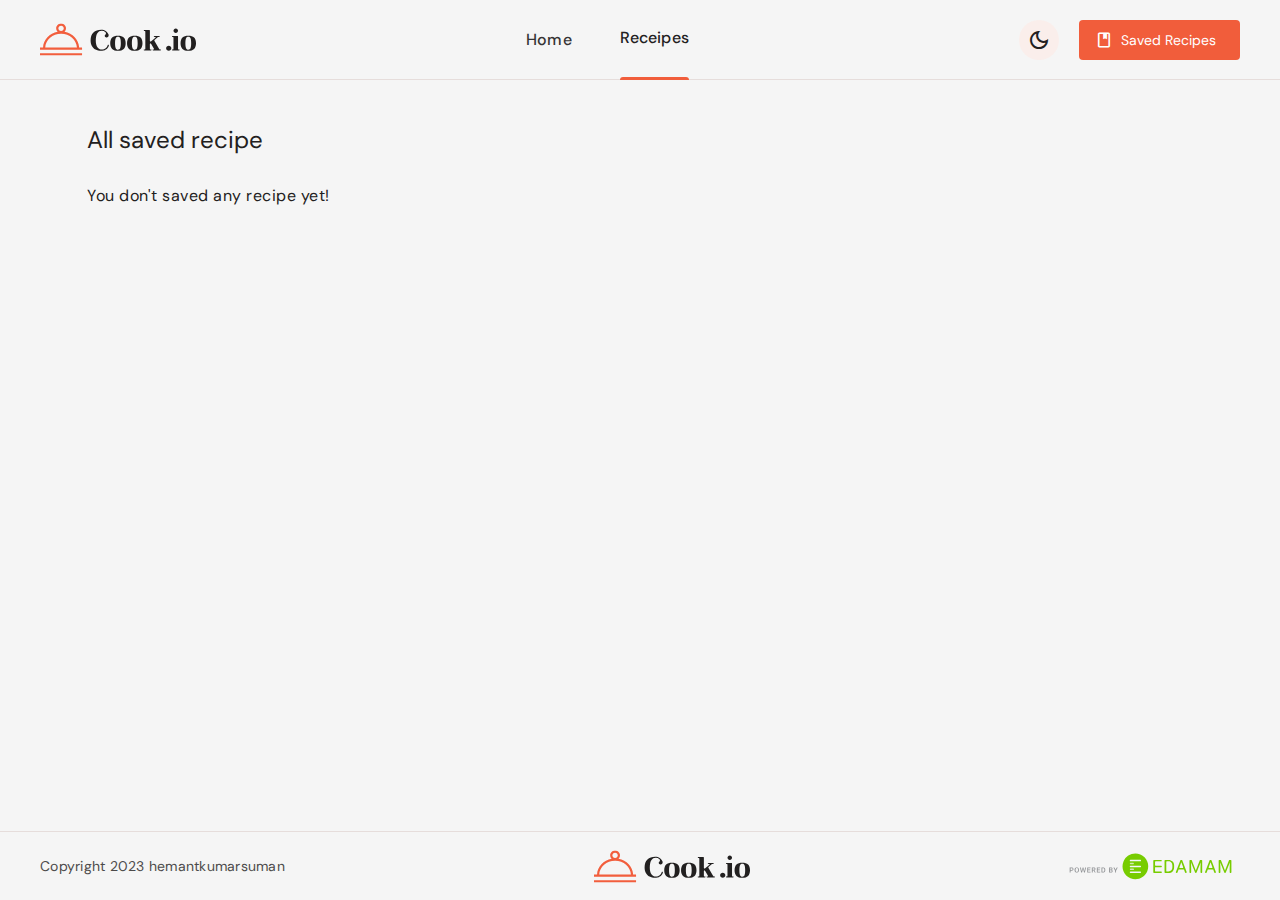
<file: cook.io/saved-recipes.html>
<!-- Copy from index.html code  -->
<!DOCTYPE html>
<html lang="en" data-theme="light">
<head>
    <meta charset="UTF-8">
    <meta http-equiv="X-UA-Compatible" content="IE=edge">
    <meta name="viewport" content="width=device-width, initial-scale=1.0">

    <title>Saved Recipes - cook.io.</title>
    <link rel="shortcut icon" href="./favicon.svg" type="image/svg+xml">

    <!-- theme JS -->
    <script src="./assets/js/theme.js"></script>

    <!-- google fonts -->
    <link rel="preconnect" href="https://fonts.googleapis.com">
    <link rel="preconnect" href="https://fonts.gstatic.com" crossorigin>
    <link href="https://fonts.googleapis.com/css2?family=DM+Sans:wght@400;500&family=DM+Serif+Display&display=swap" rel="stylesheet">

    <!-- material icon -->
    <link rel="stylesheet"
    href="https://fonts.googleapis.com/css2?family=Material+Symbols+Outlined:opsz,wght,FILL,GRAD@24,400,0..1,0" />

    <!-- custom css -->
    <link rel="stylesheet" href="./assets/css/style.css">

    <!-- custom JS -->
    <script src="./assets/js/global.js" type="module"></script>
    <script src="./assets/js/saved_recipes.js" type="module"></script>
</head>


<body>
    
    <!-- Header -->
    <header class="header" data-header>
        <a href="/" class="logo">
            <img src="./assets/images/logo-light.svg" width="156" height="32" alt="Cook.io" class="logo-light">
            <img src="./assets/images/logo-dark.svg"  width="156" height="32" alt="Cook.io" class="logo-dark">
        </a>

        <nav class="navbar">
            <ul class="navbar-list">
                <li>
                    <a href="/" class="navbar-link title-small has-state">Home</a>
                </li>

                <li>
                    <a href="./recipes.html" class="navbar-link title-small has-state active">Receipes</a>
                </li>
            </ul>
        </nav>

        <button class="icon-btn theme-switch has-state" aria-pressed="false" aria-label="Toggle light and dark theme" data-theme-btn>
            <span class="material-symbols-outlined light-icon" aria-hidden="true">light_mode</span>
            <span class="material-symbols-outlined dark-icon" aria-hidden="true">dark_mode</span>
        </button>

        <a href="./saved-recipes.html" class="btn btn-primary has-icon">
            <span class="material-symbols-outlined" aria-hidden="true">book</span>
            <span class="span">Saved Recipes</span>
        </a>
    </header>

    <!-- Navigation for mobile -->
    <nav class="mobile-nav" aria-label="primary">
        <ul class="nav-list">
            <li class="nav-item">
                <a href="./recipes.html" class="nav-link">
                    <span class="item-icon">
                        <span class="material-symbols-outlined" aria-hidden="true">lunch_dining</span>
                    </span>
                    <span class="label-medium">Recipes</span>
                </a>
            </li>

            <li class="nav-item">
                <a href="/" class="nav-link" >
                    <span class="item-icon">
                        <span class="material-symbols-outlined" aria-hidden="true">home</span>
                    </span>
                    <span class="label-medium">Home</span>
                </a>
            </li>

            <li class="nav-item">
                <a href="./saved-recipes.html" class="nav-link" aria-current="true">
                    <span class="item-icon">
                        <span class="material-symbols-outlined" aria-hidden="true">book</span>
                    </span>
                    <span class="label-medium">Saved</span>
                </a>
            </li>
        </ul>
    </nav>   
    
    <main>
        <article class="article container saved-recipe-page" data-saved-recipe-container>

            <!-- <h2 class="headline-small section-title">All saved recipe</h2> -->


        </article>
    </main>

    <!-- FOOTER -->

    <footer class="footer">

        <p class="copyright body-medium">Copyright 2023 hemantkumarsuman</p>

        <a href="/" class="logo">
            <img src="./assets/images/logo-light.svg" width="156" height="32" alt="Cook.io" class="logo-light">
            <img src="./assets/images/logo-dark.svg"  width="156" height="32" alt="Cook.io" class="logo-dark">
        </a>

        <a href="href = https://www.edamam.com/" target="_blank" class="admam">

            <img src="./assets/images/edamam.svg" width="200" height="40" loading="lazy" alt="edamam free recipe api">

        </a>

    </footer>
    
</body>
</html>
</file>
<file: cook.io/assets/css/style.css>
/*-----------------------------------*\
  #style.css
\*-----------------------------------*/

/**
 * copyright 2023 Hemant
 */





/*-----------------------------------*\
  #CUSTOM PROPERTY
\*-----------------------------------*/

:root{
  /* colors */
  --white: hsl(0,0%,100%);
  --overlay-bg: hsl(0,3%,13%,0.5);

  /* light theme */
  --light-background: hsl(0, 0%, 96%);
  --light-on-background: hsl(0, 3%, 13%);
  --light-on-background-variant: hsl(20, 3%, 19%);
  --light-primary: hsl(11, 87%, 59%);
  --light-primary-hover: hsl(11, 60%, 50%);
  --light-primary-container: hsl(14, 57%, 95%);
  --light-error: hsl(1, 73%, 42%);
  --light-active-indicator: hsl(12, 58%, 88%);
  --light-image-background: hsl(0, 0%, 70%);
  --light-badge-btn: hsl(30, 58%, 88%);
  --light-on-badge-btn: hsl(24, 7%, 14%);
  --light-outline: hsl(10, 19%, 88%);
  --light-input-outline: hsl(7, 7%, 73%);
  --light-input-outline-hover: hsl(9, 3%, 52%);
  --light-alpha-10: hsla(0, 0%, 0%, 0.1);
  --light-alpha-20: hsla(0, 0%, 0%, 0.2);


  /* dark theme */
  --dark-background: hsl(0, 0%, 10%);
  --dark-on-background: hsl(0, 52%, 88%);
  --dark-on-background-variant: hsl(11, 3%, 81%);
  --dark-primary: hsl(11, 87%, 64%);
  --dark-primary-hover: hsl(11, 51%, 51%);
  --dark-primary-container: hsl(15, 3%, 15%);
  --dark-error: hsl(1, 69%, 59%);
  --dark-active-indicator: hsl(15, 25%, 22%);
  --dark-image-background: hsl(0, 0%, 30%);
  --dark-badge-btn: hsl(30, 28%, 13%); 
  --dark-on-badge-btn: hsl(30, 8%, 86%);
  --dark-outline: hsl(11, 3%, 20%);
  --dark-input-outline: hsl(11, 3%, 29%);
  --dark-input-outline-hover: hsl(0, 4%, 58%);
  --dark-alpha-10: hsla(0, 0%, 100%, 0.1);
  --dark-alpha-20: hsla(0, 0%, 100%, 0.2);

  /* typography */
  /* font family */
  --font-primary: 'DM Serif Display', serif;
  --font-secondary: 'DM Sans', sans-serif;

  /* font size */
  --fs-base: 62.5%;
  --fs-display-large: 2.8rem;
  --fs-display-medium: 3.2rem;
  --fs-display-small: 2.6rem;
  --fs-headline-small: 2.4rem;
  --fs-title-medium: 1.6rem;
  --fs-title-small: 1.4rem;
  --fs-body-large: 1.6rem;
  --fs-body-medium: 1.4rem;
  --fs-label-large: 1.4rem;
  --fs-label-medium: 1.2rem;
  --fs-label-small: 1.1rem;

  /* 1font font-weight: ; */
  --weight-regular: 400;
  --weight-medium: 500;

  /* border radius */
  --radius-4: 4px;
  --radius-8: 8px;
  --radius-circle: 50%;
  --radius-pill: 500px;

  /* Box Shadow */
  --shadow-1: 0 -1px 8px hsla(0, 0%, 0%, 0.2);
  --shadow-2: 0 2px 4px 1px hsla(0, 0%, 0%, 0.3);

  /* others */
  --header-height: 64px;
  --mobile-nav-height: 80px;
  --section-gap: 32px;

  /* Transition */
  @media(prefers-reduced-motion: no-preference){
    :root{
      /* transition */
      --transition-timing-function: cubic-bezier(0.2, 0, 0, 1);
      --transition-short: 200ms var(--transition-timing-function);
      --transition-medium: 500ms var(--transition-timing-function);
    }
  }
}


[data-theme="light"]{
  color-scheme: light;

  --on-background: var(--light-on-background);
  --background: var(--light-background);
  --on-background-variant: var(--light-on-background-variant);
  --primary: var(--light-primary);
  --primary-hover: var(--light-primary-hover);
  --primary-container: var(--light-primary-container);
  --error: var(--light-error);
  --active-indicator: var(--light-active-indicator);
  --image-background: var(--light-image-background);
  --badge-btn: var(--light-badge-btn);
  --on-badge-btn: var(--light-on-badge-btn);
  --outline: var(--light-outline);
  --input-outline: var(--light-input-outline);
  --input-outline-hover: var(--light-input-outline-hover);
  --alpha-10: var(--light-alpha-10);
  --alpha-20: var(--light-alpha-20);
}

[data-theme="dark"]{
  color-scheme: dark;

  --on-background: var(--dark-on-background);
  --background: var(--dark-background);
  --on-background-variant: var(--dark-on-background-variant);
  --primary: var(--dark-primary);
  --primary-hover: var(--dark-primary-hover);
  --primary-container: var(--dark-primary-container);
  --error: var(--dark-error);
  --active-indicator: var(--dark-active-indicator);
  --image-background: var(--dark-image-background);
  --badge-btn: var(--dark-badge-btn);
  --on-badge-btn: var(--dark-on-badge-btn);
  --outline: var(--dark-outline);
  --input-outline: var(--dark-input-outline);
  --input-outline-hover: var(--dark-input-outline-hover);
  --alpha-10: var(--dark-alpha-10);
  --alpha-20: var(--dark-alpha-20);
}

/*-----------------------------------*\
  #RESET
\*-----------------------------------*/

*,
*::before,
*::after{
  margin: 0;
  padding: 0;
  box-sizing: border-box;
}

li{list-style: none;}

a,
img,
span,
input,
button{
  display: block;
}

a{
  color: inherit;
  text-decoration: none;
}

img{
  height: auto;
}

input,
button{
  background: none;
  border: none;
  font: inherit;
}

input{
  width: 100%;
}

button{
  color: inherit;
  cursor: pointer;
}

html{
  font-family: var(--font-secondary);
  font-size: var(--fs-base);
  scroll-behavior: smooth;
  -webkit-tap-highlight-color: transparent;
}

body{
  background-color: var(--background);
  color: var(--on-background);
  font-size: var(--fs-body-medium);
  font-weight: var(--weight-regular);
  line-height: 20px;
  letter-spacing: 0,25px;
  min-height: 100vh;
  display: flex;
  flex-direction: column;
  padding-block: calc(var(--header-height) + 16px) var(--mobile-nav-height);
  opacity: 1; 

}

@keyframes fade{
  0% {opacity: 0;}
  100% {opacity: 1;}
}

main{flex-grow: 1;}

:focus-visible {outline-color: var(--primary);}



/*-----------------------------------*\
  #TYPOGRAPHY
\*-----------------------------------*/
.display-large{
  font-family: var(--font-primary);
  font-size: var(--fs-display-large);
  font-weight: var(--weight-regular);
  line-height: 32px;
  letter-spacing: -0.25px;
}

.display-medium{
  font-size: var(--fs-display-medium);
  line-height: 36px;
}

.display-small{
  font-family: var(--font-primary);
  font-size: var(--fs-display-small);
  font-weight: var(--weight-regular);
  line-height: 32px;
}

.headline-small{
  font-size: var(--fs-headline-small);
  font-weight: var(--weight-regular);
  line-height: 32px;
}

.title-medium{
  font-size: var(--fs-title-medium);
  font-weight: var(--weight-medium);
  line-height: 24px;
  letter-spacing: 0.15px;
}

.title-small{
  font-size: var(--fs-title-small);
  font-weight: var(--weight-medium);
  line-height: 20px;
  letter-spacing: 0.1px;
}

.body-large{
  font-size: var(--fs-body-large);
  line-height: 24px;
  letter-spacing: 0.5px;
}

.body-medium{
  font-size: var(--fs-body-medium);
  line-height: 20px;
  letter-spacing: 0.25px;
}

.label-large{
  font-size: var(--fs-label-large);
  font-weight: var(--weight-medium);
  line-height: 20px;
  letter-spacing: 0.1px;

}

.label-medium{
  font-size: var(--fs-label-medium);
  font-weight: var(--weight-medium);
  line-height: 16px;
  letter-spacing: 0.5px;
}

.label-small{
  font-size: var(--fs-label-small);
  font-weight: var(--weight-medium);
  line-height: 16px;
  letter-spacing: 0.5px;
}



/*-----------------------------------*\
  #REUSED STYLE 
\*-----------------------------------*/
.has-state{
  position: relative;
  overflow: hidden;
}

.has-state::after{
  content: "";
  position: absolute;
  inset: 0;
  transition: var(--transition-short);
  z-index: -1;
}

.has-state:where(:hover, :focus-visible):not(:active)::after{
  background-color: var(--alpha-10);
}

.material-symbols-outlined{
  display: block;
  width: 1em;
  height: 1em;
  overflow: hidden;
  font-variation-settings: 
  'FILL' 0,
  'wght' 400,
  'GRAD' 0,
  'opsz' 24 ;
}

.section{
  margin-block-end: var(--section-gap);
}

.container{
  max-width: 1130px;
  width: 100%;
  margin-inline: auto;
  padding-inline: 16px;
}

.grid-list{
  display: grid;
  grid-template-columns: 1fr 1fr;
  gap: 12px 8px;
}

.img-holder{
  background-color: var(--image-background);
  background-image: url('../images/image-placeholder.svg');
  background-repeat: no-repeat;
  background-size: 30%;
  background-position: center;
  overflow: hidden;
}

.img-cover{
  width: 100%;
  height: 100%;
  object-fit: cover;
}

.section-title{
  margin-block-end: 12px;
}





/*-----------------------------------*\
  #COMPONENTS
\*-----------------------------------*/

/**
 * Secondary tab
 */

 .tab-list{
  display: flex;
  color: var(--on-background-variant);
  box-shadow: inset 0 -1px 0 var(--outline);
  overflow-x: auto;
  scrollbar-width: none;
 }

 .tab-list::-webkit-scrollbar {display: none;}

 .tab-btn{
  height: 48px;
  padding-inline: 24px;
  border-block-end: 2px solid transparent;
  transition: var(--transition-short);
  flex: 1 0 80px;
 }

 .tab-btn[aria-selected="true"]{
  color: var(--on-background);
  border-color: var(--primary);
 }

 .tab-btn:where(:hover,:focus-visible):not(:active){
  background-color: var(--alpha-10);
 }


/**
 * Card
 */

 .card{
  position: relative;
  display: flex;
  flex-direction: column;
  height: 100%;
 }

 .card:not(:has(.skeleton)){
  animation: fade-in 500ms var(--transition-timing--function) forwards;
  transform: translateY(0px);
  opacity: 1;
 }

 @keyframes fade-in{
  0% {
    transform: translateY(30px);
    opacity: 0;
  }

  100% {
    transform: translateY(0);
    opacity: 1;
  }
 }

 .card-media{
  aspect-ratio: 1/1;
  border-radius: var(--radius-4);
 }

 .card-body{
  flex-grow: 1;
  padding: 8px;
  display: flex;
  flex-direction: column;
  justify-content: space-between;
  gap: 8px
 }

 .card-link{
  display: -webkit-box;
  -webkit-box-orient: vertical;
  -webkit-line-clamp: 2;
  overflow-y: hidden;
  transition: var(--transition-short);
 }

 .card-link:where(:hover, :focus-visible){color: var(--primary);}

 .card-link::before{
  content: "";
  position: absolute;
  inset: 0;
 }

 .card :where(.meta-wrapper, .meta-item){
  display: flex;
  align-items: center;
 }

 .card .meta-wrapper{
  justify-content: space-between;
 }

 .card .meta-item{
  gap: 8px;
 }

 .card .meta-item .material-symbols-outlined{
  font-size: 1.8rem;
 }

 .saved .bookmark-add,
 .removed .bookmark{
  display: none;
 }

 .saved .bookmark{
  font-variation-settings: 'FILL' 1;
 }


/**
 * Icon Button
 */
.icon-btn{
  width: 40px;
  height: 40px;
  display: grid;
  place-items: center;
  background-color: hsl(14, 57%, 95%);
  border-radius: var(--radius-circle);
}

/**
 * Button
 */
 .btn{
  height: 40px;
  max-width: max-content;
  padding-inline: 24px;
  display: flex;
  justify-content: center;
  align-items: center;
  gap: 8px;
  border-radius: var(--radius-4);
  transition: var(--transition-short);
 }

 .btn .material-symbols-outlined{
  font-size: 1.8rem;
 }

 .btn.has-icon{
  padding-inline-start: 16px;
 }

 
/* primary button */
.btn-primary{
  background-color: var(--primary);
  color: var(--white);
}

.btn-primary:where(:hover,:focus-visible):not(:active){
  background-color: var(--primary-hover);
}

/* secondary button */
.btn-secondary{
  background-color: var(--primary-container);
}

/* badge button */

.badge-btn{
  height: 40px;
  border-radius: var(--radius-pill);
  background-color: var(--badge-btn);
  color: var(--on-badge-btn);
  max-width: max-content;
  padding-inline: 16px;
  display: grid;
  place-items: center;
}

/* filter button */

.btn-filter{
  
  padding-inline: 12px;
}

.btn-filter .wrapper{
  display: flex;
  align-items: center;
  gap: 8px;
}


/**
 * Input
 */

 .input-outlined{
  position: relative;
  box-shadow: inset 0 0 0 1px var(--input-outline);
  border-radius: var(--radius-4);
  display: flex;
  align-items: center;
  width: 100%;
  transition: var(--transition-short);
 }

 .input-outlined:hover {box-shadow: inset 0 0 0 1px var(--input-outline-hover);}

 .input-outlined:has(:focus, input:not(:placeholder-shown)){
  box-shadow: inset 0 0 0 2px var(--primary);
 }

 .input-field {
  height: 50px;
  padding-inline: 16px;
  outline: none;
 }

 .input-field::placeholder{
  opacity: 0;
  transition: var(--transition-short);
 }

 .input-field:focus::placeholder{opacity: 1;}

 .input-outlined .label{
  position: absolute;
  left: 16px;
  opacity: 0.75;
  background-color: var(--background);
  padding-inline: 4px;
  margin-inline: -4px;
  pointer-events: none;
  transition: var(--transition-short);
 }

 .input-outlined:has(:focus, input:not(:placeholder-shown)) .label {
  color: var(--primary);
  transform: translateY(-27px) scale(0.75);
  transform-origin: left center; 
 }



/**
 * Filter chip
 */

 .filter-chip{
  height: 32px;
  background-color: var(--background);
  border: 1px solid var(--outline);
  display: grid;
  place-items: center;
  padding-inline: 16px;
  border-radius: var(--radius-8);
  user-select: none;
  cursor: pointer;
 }

 .filter-chip .checkbox{
  appearance: none;
  width: 1px;
  height: 1px;
  margin: -1px;
  opacity: 0;
 }

 .filter-chip:has(:focus-visible){
  box-shadow: inset 0 0 0 1px var(--primary);
 }

 .filter-chip:has(:checked){
  background-color: var(--badge-btn);
  border-color: var(--badge-btn);
 }

/**
 * Badge
 */

 .badge{
  background-color: var(--error);
  color: var(--white);
  height: 16px;
  min-width: 16px;
  padding-inline: 4px;
  border-radius: var(--radius-pill);
 }

/**
 * Skeleton
 */

 .skeleton{
  background-color: var(--on-background);
  animation: skeleton-loading 500ms linear infinite alternate;
 }

 @keyframes skeleton-loading{
  0% {opacity: 0.2;}
  100% {opacity: 0.4;}
 }

 .skeleton-card .card-banner{
  aspect-ratio: 1/1;
  width: 100%;
  border-radius: var(--radius-4);
 }

 .skeleton-card .card-title{
  margin-block: 8px;
  height: 16px;
  width: 50%;
 }

 .skeleton-card .card-text{
  height: 12px;
  width: 80%;
 }

/**
 * Snackbar
 */





/*-----------------------------------*\
  #HEADER
\*-----------------------------------*/
.navbar,
.header .btn-primary{
  display: none;  
}


.header{
  background-color: var(--background);
  position: fixed;
  top: 0;
  left: 0;
  width: 100%;
  height: var(--header-height);
  display: flex;
  align-items: center;
  gap: 20px;
  padding-inline: 16px;
  border-block-end: 1px solid var(--outline);
  z-index: 4;
}

.theme-switch{
  margin-inline-start: auto;
}

[data-theme="light"] :where(.logo-dark, .theme-switch .light-icon),
[data-theme="dark"] :where(.logo-light, .theme-switch .dark-icon) {
  display: none;
}

/*-----------------------------------*\
  #MOBILE NAV
\*-----------------------------------*/

.mobile-nav{
  position: fixed;
  bottom: 0;
  left: 0;
  width: 100%;
  height: var(--mobile-nav-height);
  background-color: hsl(14, 57%, 95%);
  color: var(--on-background-variant);
  padding-block: 12px 16px;
  z-index: 4;
}

.mobile-nav .nav-list{
  display: grid;
  grid-template-columns: repeat(3,1fr);
  text-align: center;
}

.mobile-nav .nav-item[aria-current="true"]{
  color: var(--on-background);
}

.mobile-nav .item-icon{
  width: 64px;
  height: 32px;
  display: grid;
  place-items: center;
  border-radius: var(--radius-pill);
  margin-inline: auto;
  margin-block-end: 4px;
  transition: var(--transition-short);
}

.mobile-nav .nav-link:where(:hover, :focus-visible) .item-icon{
  background-color: var(--alpha-10);
}

.mobile-nav .nav-link[aria-current="true"] {color: var(--on-background);}

.mobile-nav .nav-link[aria-current="true"] .item-icon{
  background-color: var(--active-indicator);
}

.mobile-nav .nav-link[aria-current="true"] material-symbols-outlined{
  font-variation-settings: 'FILL' 1;
}


/*-----------------------------------*\
  #HERO
\*-----------------------------------*/

.hero{padding-inline: 16px;}

.banner-card{
  background-color: var(--image-background);
  color: var(--white);
  background-image: url(../images/hero-banner-small.jpg);
  background-repeat: no-repeat;
  background-position: center;
  background-size: cover;
  height: 480px;
  display: grid;
  grid-template-columns: 1fr;
  place-content: center;
  text-align: center;
  padding-inline: 20px;
  border-radius: var(--radius-8);
}

.hero .search-wrapper{
  position: relative;
  color: var(--on-background);
  border-radius: var(--radius-4);
  max-width: 480px;
  width: 100%;
  margin-inline: auto;
  margin-block: 16px 12px;
  overflow: hidden;
  
}

.hero .search-wrapper .leading-icon{
  position: absolute;
  top: 50%;
  left: 16px;
  transform: translateY(-50%);
}

.search-field{
  height: 56px;
  background-color: var(--primary-container);
  padding-inline: 56px;
  outline: none;
}

.search-submit{
  position: absolute;
  top: 4px;
  right: 4px;
  bottom: 0px;
  width: 48px;
  display: grid;
  place-items: center;
  background-color: var(--primary);
  color: var(--white);
  border-radius: var(--radius-4);
  transition: var(--transition-short);
}

.search-submit:where(:hover, :focus-visible):not(:active){
  background-color: var(--primary-hover);
}

/*-----------------------------------*\
  #TAB
\*-----------------------------------*/

.tab .tab-list{
  background-color: var(--background);
  position: sticky;
  top: var(--header-height);
  margin-inline: -16px;
  padding-inline: 16px;
  margin-block: 16px 12px;
  z-index: 1;
}

.tab-panel[hidden]{display: none;}

.tab .btn-secondary{
  max-width: 100%;
  margin-block-start: 12px;
}



/*-----------------------------------*\
  #RECIPE SLIDER
\*-----------------------------------*/

.slider{
  gap: 8px;
  position: relative;
  overflow-x: auto;
  scroll-snap-type: inline mandatory;
  padding-block-end: 5px;
}

.slider::-webkit-scrollbar{height: 4px;}

.slider::-webkit-scrollbar-thumb{background-color: transparent;}

.slider:where(:hover, :focus-within)::-webkit-scrollbar-thumb{
  background-color: var(--alpha-10);
}

.slider-wrapper{
  display: flex;
  align-items: stretch;
  gap: 8px;
  transition: var(--transition-medium);
}

.slider-item{
  min-width: calc(50% - 4px);
  scroll-snap-align: start;

}

.load-more-card{
  height: 100%;
  background-color: var(--primary-container);
  border-radius: var(--radius-4);
  border: 1px solid var(--outline);
  display: flex;
  justify-content: center;
  align-items: center;
  gap: 8px;
}






/*-----------------------------------*\
  #TAG
\*-----------------------------------*/

.tag{text-align: center;}

.tag .section-text{
  max-width: 50ch;
  margin-inline: auto;

}

.tag-list{
  display: flex;
  flex-wrap: wrap;
  justify-content: center;
  align-items: center;
  gap: 8px;
  margin-block-start: 24px;
}





/*-----------------------------------*\
  #FOOTER
\*-----------------------------------*/


.footer .logo{
  display: none;

}

.footer{
  padding: 16px;
  display: flex;
  flex-wrap: wrap;
  justify-content: center;
  align-items: center;
  column-gap: 12px;
  border-block-start: 1px solid var(--outline);
}

.copyright{opacity: 0.8;}

.footer .admam img{
  width: 180px;
}






/*-----------------------------------*\
  #RECIPE PAGE
\*-----------------------------------*/

/* FILTERBAR */

.filter-bar{
  position: fixed;
  top: 0;
  right: -400px;
  background-color: var(--background);
  max-width: 400px;
  width: 100%;
  height: 100vh;
  display: flex;
  flex-direction: column;
  overflow: hidden;
  visibility: hidden;
  transition: var(--transition-short);
  z-index: 6;
}

.filter-bar.active{
  visibility: visible;
  transform: translateX(-400px);
  transition: var(--transition-medium);
}

.filter-bar .title-wrapper{
  padding: 24px;
  display: flex;
  justify-content: space-between;
  align-items: center;
  gap: 16px;
}

.filter-bar .title-wrapper .title-medium{
  margin-inline-end: auto;
}

.filter-bar .close-btn{
  background-color: transparent;
  margin: -8px;
}


.filter-content{
  flex-grow: 1;
  overflow-y: auto;
  overscroll-behavior: contain;
  scrollbar-width: none;
  padding-block-end: 16px;
}

.filter-content::-webkit-scrollbar{display: none;}

.filter-content .search-wrapper{padding: 12px 24px;}

.accordion-btn{
  display: flex;
  justify-content: space-between;
  align-items: center;
  gap: 16px;
  width: 100%;
  padding: 16px 24px;
  color: var(--on-background-variant);
}

.accordion-btn .label-large{
  margin-inline-end: auto;
}

.accordion-content{
  padding-inline: 24px;
  display: grid;
  grid-template-rows: 0fr;
  transition: grid-template-rows var(--transition-short);
}

.accordion-overflow{
  display: flex;
  flex-wrap: wrap;
  align-items: center;
  gap: 8px;
  overflow: hidden;
}

.accordion-btn[aria-expanded="true"]{
  background-color: var(--alpha-10);
}

.accordion-btn[aria-expanded="true"] .trailing-icon{
  transform: rotate(180deg);
}

.accordion-btn[aria-expanded="true"] + .accordion-content{
  padding-block: 8px 12px;
  grid-template-rows: 1fr;
}

.filter-action{
  display: flex;
  gap: 12px;
  padding: 24px;
  border-block-start: 1px solid var(--outline);
}

.filter-action .btn{
  max-width: 100%;
  width: 100%;
}

.overlay{
  position: fixed;
  inset: 0;
  background-color: var(--overlay-bg);
  opacity: 0;
  pointer-events: none;
  transition: var(--transition-short);
  z-index: 5;
}

.overlay.active{
  opacity: 1;
  pointer-events: all;
}

.recipe-container{
  padding-block-end: 30px;
}

.recipe-container .grid-list{
  position: relative;
}

.recipe-container .title-wrapper{
  height: 40px;
  display: flex;
  justify-content: space-between;
  align-items: center;
  margin-block-end: 16px;
}

.btn-filter.active{
  position: fixed;
  bottom: calc(var(--mobile-nav-height) + 16px);
  right: 16px;
  z-index: 1;
  box-shadow: var(--shadow-2);
  border-radius: var(--radius-8);
  height: 48px;
  padding-inline: 16px;
  gap: 12px;
  transition: none;
  animation: btn-filter-active 200ms var(--transition-timing--function) forwards;
}

@keyframes btn-filter-active{
  0% {
    transform: scale(0.5);
    opacity: 0;
  }

  100% {
    transform: scale(1);
    opacity: 1;
  }
}


.load-more{
  position: relative;
  margin-block-start: 8px;
  align-items: center;
}

.info-text{
  position: absolute;
  top: 0;
  left: 50%;
  transform: translateX(-50%);
  font-weight: var(--weight-medium);
  opacity: 0.7;
}


/*-----------------------------------*\
  #DETAIL PAGE
\*-----------------------------------*/

  .detail-banner{
    border-radius: var(--radius-8);
  }

  .detail-content{
    margin-block: 32px;
  }

  .detail-page .title-wrapper{
    display: flex;
    justify-content: space-between;
    align-items: flex-start;
    gap: 16px;
  }

  .detail-content .btn-secondary{
    flex-shrink: 0;
  }

  .detail-page .saved .unsaved-text,
  .detail-page .removed .save-text{
    display: block;
  }

  .detail-page .saved .save-text,
  .detail-page .removed .unsaved-text{
    display: none;
  }

  .detail-author{
    color: var(--on-background-variant);
    margin-block: 16px;
  }

  .detail-author .span{
    display: inline;
    opacity: 0.8;
  }

  .detail-stats{
    display: grid;
    grid-template-columns: repeat(3,1fr);
  }

  .detail-stats .stats-item{
    display: flex;
    flex-direction: column;
    align-items: center;
    gap: 4px;
    padding-block: 16px;
  }

  .detail-stats .stats-item:not(:last-child){border-inline-end: 1px solid var(--outline);}

  .detail-stats .stats-item .label-medium{
    text-transform: capitalize;
    opacity: 0.8;
  }

  .detail-page .tag-list{
    justify-content: flex-start;
    margin-block: 16px 32px;
  }

  .ingr-title{
    display: flex;
    justify-content: space-between;
    align-items: center;
  }

  .ingr-title .label-medium{
    opacity: 0.8;
  }

  .ingr-list{
    margin-block-start: 16px;
    border-block-start: 1px solid var(--outline);
    padding-block-start: 8px;
  }

  .ingr-item{
    color: var(--on-background-variant);
    margin-block: 8px;
    list-style-type: disc;
    margin-inline-start: 24px;
  }


/* Skeleton */

.detail-banner-skeleton{
  aspect-ratio: 1/1;
}

.detail-content-skeleton .title-skeleton{
  height: 32px;
  width: 50%;
}

.detail-content-skeleton .text-skeleton{
  height: 14px;
  width: 80%;
}

.detail-content-skeleton .filter-chip-skeleton{
  width: 80px;
}




/*-----------------------------------*\
  #SAVED RECIPE PAGE
\*-----------------------------------*/


.saved-recipe-page{
  padding-block-end: 24px;
}

.saved-recipe-page .section-title{
  line-height: 40px;
}


/*-----------------------------------*\
  #MEDIA QUERIES
\*-----------------------------------*/

/* MEDIA QUERY FOR SCREEN LARGER THAN 600px */

@media (min-width:600px){

  /* CUSTOM PROPERTY */

  /* TYPOGRAPHY */

  /* font size */
  :root{
    --fs-display-large: 3.6rem;
    --fs-display-small: 3rem;
    --fs-display-medium: 3.6rem;
  }

  /* REUSED STYLE */

  .container{padding-inline: 12px;}

  .grid-list{grid-template-columns: repeat(auto-fill, minmax(172px,1fr));}

  .section-title{margin-block: 24px;}

  .snackbar-container{
    right: auto;
    left: 32px;
    max-width: 360px;
    width: 100%;
  }

  /* TYPOGRAPHY */
  .display-large,
  .display-medium{line-height: 44px;}

  .display-small{line-height: 36px;}

  .title-small{
    font-size: 1.6rem;
    font-weight: var(--weight-medium);
    line-height: 24px;
    letter-spacing: 0.15px;
  }


  /* HERO */
  .banner-card{background-image: url("../images/hero-banner-medium.jpg");}

  .search-field{height: 72px;}

  .search-wrapper .search-submit{width: 100px;}

  .hero .search-wrapper{margin-block: 24px 16px;}

  /* TAB */

  .tab .tab-list{
    margin-block: 0;
    padding-inline: 0;
  }

  .tab .btn-secondary{
    max-width: max-content;
    margin-inline: auto;

  }

  /* RECIPE SLIDER */
  .slider-item{min-width: 206px;}

  /* TAG */

  .tag .section-title{margin-block-end: 12px;}

  /* FOOTER */
  .footer{
    justify-content: space-between;
    padding-inline: 32px;
  }

  /* FILTER BAR */
  .filter-bar{border-radius: var(--radius-8) 0 0 var(--radius-8);}

  /* DETAIL PAGE */

  .detail-banner{max-width: 420px;}

  .detail-stats .stats-item{padding-block: 20px;}



}

/* MEDIA QUERY FOR SCREEN LARGER THAN 768px */

@media (min-width:768px){

  /* REUSED STYLE */

  :root{
    --header-height:72px;
    --mobile-nav-height:0px
  }

  /* RESET */
  body{
    padding-block-end: 0;
  }

  .snackbar-container{bottom: 32px;}

  /* HEADER */

  .header{
    padding-inline: 32px;
  }

  .navbar,
  .header .btn-primary,
  .navbar-list{
    display: flex;
  }

  .navbar{
    margin-inline-start: auto;
  }

  .navbar-link{
    position: relative;
    height: var(--header-height);
    display: grid;
    grid-template-rows: 1fr min-content;
    align-items: center;
    padding-inline: 24px;
    opacity: 0.9;
  }

  .navbar-link.active{
    opacity: 1;
  }

  .navbar-link.active::before{
    content: '';
    order: 1;
    height: 3px;
    background-color: var(--primary);
    border-radius: var(--radius-pill) var(--radius-pill) 0 0;
  }

  /* MOBILE NAV */
  .mobile-nav{display: none;}

  /* FOOTER */
  .footer .logo{display: block;}



}

/* MEDIA QUERY FOR SCREEN LARGER THAN 992px */

@media (min-width:992px){
  :root{
    --fs-display-large:5.7rem;
    --fs-display-medium:4.5rem;
    --fs-display-small:3.6rem;

    --header-height:80px;
  }

  /* TYPOGRAPHY */
  .display-large{line-height: 64px;}

  .display-medium{line-height: 52px;}

  .display-small{line-height: 44px;}


  /* HEADER */

  .header{padding-inline: 40px;}
  .navbar-link{padding-inline: a40px;}


  /* HERO */
  .hero .search-wrapper{max-width: 800px;}

  .banner-card{background-image: url('../images/hero-banner-large.jpg');}

  .banner-card > .label-medium{
    font-size: 1.4rem;
    font-weight: var(--weight-regular);
    opacity: 0.8;
  }

  /* TAB */
  .tab .tab-list{margin-block-start: 0;}

  .tab-btn{height: 64px;}


  /* RECIPE SLIDER */

  .slider-item{min-width: calc(20% - 6.4px) ;}



   /* FOOTER */

   .footer{padding-inline: 40px;}



  /* RECIPE PAGE */
  .filter-bar,
  .filter-bar.active{
    all: unset;
    position: sticky;
    top: var(--header-height);
    margin-block-start: -16px;
    height: calc(100vh-var(--header-height));
    max-width: 360px;
    width: 100%;
    display: flex;
    flex-direction: column;
    border-inline-end: 1px solid var(--outline);
    overflow: auto;
  }

  .filter-bar::-webkit-scrollbar{width: 4px;}

  .filter-bar::-webkit-scrollbar-thumb{
    background-color: var(--alpha-20);

  }

  .filter-bar .close-btn{
    display: none;
  }

  .filter-content{overflow-y: visible;}

  .filter-content .search-wrapper{
    padding-block-start: 0;
  }

  .recipe-page{
    position: relative;
    display: flex;
  }

  .btn-filter,
  .overlay{
    display: none;
  }

 /* DETAIL PAGE */
 .detail-page-main{
  display: grid;
  grid-template-columns: 1fr;
  align-items: center;
 }

 .detail-page{
  display: grid;
  grid-template-columns: 0.8fr 1fr;
  align-items: flex-start;
  gap: 36px;
 }

 .detail-banner{
  position: sticky;
  top: calc(var(--header-height) + 32px);
  margin-block-start: 16px;
  max-width: 100%;
 }

 .detail-stats .stats-item{
  padding-block: 24px;
  gap: 8px;
 }


  
}

/* MEDIA QUERY FOR SCREEN LARGER THAN 1440px */

@media (min-width:1440px){
  /* REUSED STYLE */
  .container{
    max-width: 1280px;
  }

  /* RECIPE SLIDER */
  .slider-item{
    min-width: calc(16.66% - 6.66px);
  }
}
</file>
